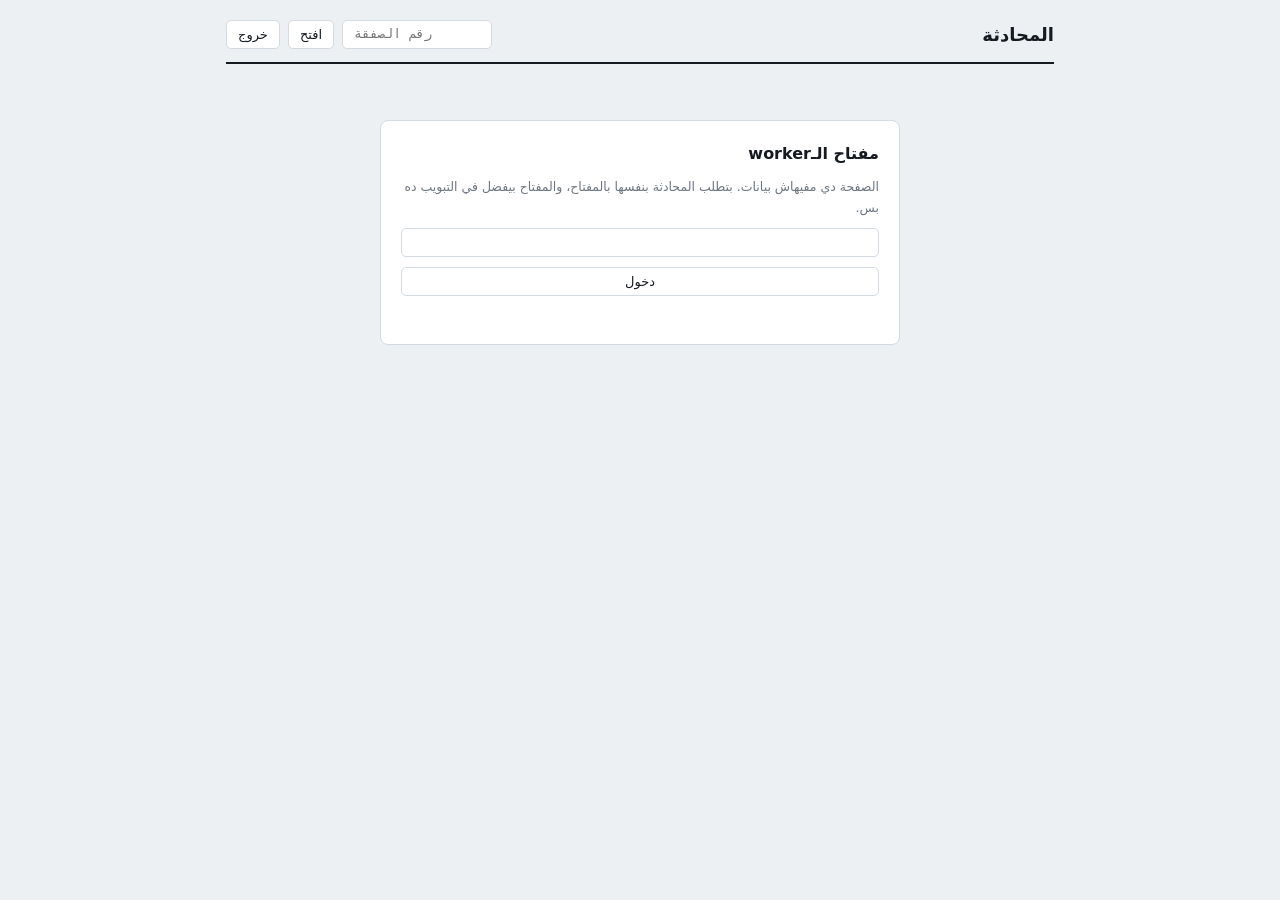
<file: services/worker/app/static/conversation.html>
<!doctype html>
<html lang="ar" dir="rtl">
<head>
<meta charset="utf-8">
<meta name="viewport" content="width=device-width, initial-scale=1">
<meta name="robots" content="noindex, nofollow">
<meta name="referrer" content="no-referrer">
<title>Customer 360 — المحادثة</title>
<style>
/* Same tokens as report.html, so the two pages read as one console. System
   fonts only: the worker serves this page and it makes no external request. */
:root{
  --bg:#EDF0F3; --panel:#FFFFFF; --panel-2:#F5F7F9;
  --ink:#141A20; --ink-2:#3F4954; --muted:#6B7681;
  --line:#D3DAE1; --line-soft:#E5EAEF;
  --accent:#175E7C; --accent-soft:#DCEAF1;
  --ok:#2A6B50; --ok-soft:#DBEBE2;
  --warn:#8A570A; --warn-soft:#F5EAD5;
  --bad:#9B342A; --bad-soft:#F6E1DE;
  --cust:#FFFFFF; --agent:#DCEAF1; --bot:#F5F7F9;
  --mono:ui-monospace,"Cascadia Mono","SF Mono",Consolas,"Courier New",monospace;
  --ui:"Segoe UI",system-ui,-apple-system,"Noto Sans Arabic","Helvetica Neue",sans-serif;
}
@media (prefers-color-scheme:dark){:root{
  --bg:#0F1317; --panel:#171D23; --panel-2:#1D242B;
  --ink:#E6EBF0; --ink-2:#B7C1CB; --muted:#84909C;
  --line:#2B343D; --line-soft:#222A32;
  --accent:#69AECC; --accent-soft:#17303C;
  --ok:#6DBC94; --ok-soft:#152C22;
  --warn:#D5A155; --warn-soft:#30260F;
  --bad:#DE887C; --bad-soft:#371F1C;
  --cust:#1D242B; --agent:#17303C; --bot:#171D23;
}}
*{box-sizing:border-box}
html,body{margin:0}
body{background:var(--bg);color:var(--ink);font-family:var(--ui);font-size:14px;line-height:1.65}
.wrap{max-width:860px;margin:0 auto;padding:20px 16px 64px;display:flex;flex-direction:column;gap:16px}
header{display:flex;flex-wrap:wrap;align-items:center;gap:10px;justify-content:space-between;
  padding-bottom:12px;border-bottom:2px solid var(--ink)}
header h1{font-size:18px;margin:0;font-weight:650}
.ctl{display:flex;gap:8px;align-items:center;flex-wrap:wrap}
button,input{font-family:inherit;font-size:13px;padding:6px 11px;border-radius:5px;
  border:1px solid var(--line);background:var(--panel);color:var(--ink)}
button{cursor:pointer;font-weight:500}
button:hover{border-color:var(--accent);color:var(--accent)}
button:focus-visible,input:focus-visible,a:focus-visible{outline:2px solid var(--accent);outline-offset:1px}
input.id{font-family:var(--mono);direction:ltr;width:150px}
input[type=password]{font-family:var(--mono);direction:ltr;min-width:220px}
#gate{background:var(--panel);border:1px solid var(--line);border-radius:8px;padding:20px;
  display:flex;flex-direction:column;gap:10px;max-width:520px;margin:40px auto}
#gate h2{margin:0;font-size:16px}
#gate p,.note{margin:0;color:var(--muted);font-size:12.5px}
.err{color:var(--bad);font-size:13px;min-height:18px}
.tabs{display:flex;gap:6px;flex-wrap:wrap}
.tabs button[aria-selected=true]{background:var(--accent-soft);color:var(--accent);border-color:var(--accent)}
.meta{font-family:var(--mono);font-size:11px;color:var(--muted);direction:ltr;text-align:right}
.thread{display:flex;flex-direction:column;gap:8px}
.msg{max-width:78%;border:1px solid var(--line);border-radius:10px;padding:8px 11px;
  display:flex;flex-direction:column;gap:6px;overflow-wrap:anywhere}
.msg.customer{align-self:flex-start;background:var(--cust)}
.msg.agent{align-self:flex-end;background:var(--agent);border-color:var(--accent-soft)}
.msg.bot,.msg.system,.msg.unknown{align-self:flex-end;background:var(--bot);color:var(--ink-2)}
.who{font-size:11px;color:var(--muted);display:flex;gap:8px;justify-content:space-between}
.who time{font-family:var(--mono);direction:ltr}
.text{white-space:pre-wrap}
.att img{max-width:100%;max-height:420px;border-radius:6px;display:block;background:var(--panel-2)}
.att audio,.att video{width:100%;max-width:420px;display:block}
.att video{max-height:420px}
.doc{display:inline-flex;gap:8px;align-items:center;padding:6px 10px;border:1px solid var(--line);
  border-radius:6px;background:var(--panel-2);color:var(--ink);text-decoration:none;font-size:13px}
.doc:hover{border-color:var(--accent);color:var(--accent)}
.missing{font-size:12px;padding:6px 9px;border-radius:6px;border:1px dashed var(--warn);
  color:var(--warn);background:var(--warn-soft)}
.missing.gone{border-color:var(--bad);color:var(--bad);background:var(--bad-soft)}
.empty{padding:16px;color:var(--muted);text-align:center}
[hidden]{display:none!important}
</style>
</head>
<body>
<div class="wrap">
  <header>
    <h1>المحادثة</h1>
    <div class="ctl">
      <input class="id" id="q" placeholder="رقم الصفقة" inputmode="numeric" aria-label="رقم الصفقة">
      <button id="go">افتح</button>
      <button id="logout" title="امسح المفتاح من الصفحة">خروج</button>
    </div>
  </header>

  <div id="gate" hidden>
    <h2>مفتاح الـworker</h2>
    <p>الصفحة دي مفيهاش بيانات. بتطلب المحادثة بنفسها بالمفتاح، والمفتاح بيفضل في التبويب ده بس.</p>
    <input type="password" id="key" autocomplete="off" aria-label="WORKER_API_KEY">
    <button id="save">دخول</button>
    <div class="err" id="gateErr"></div>
  </div>

  <div class="err" id="err"></div>
  <div id="out"></div>
</div>
<script>
"use strict";
const KEY_STORE = "c360_worker_key";
const $ = (id) => document.getElementById(id);
const esc = (s) => String(s ?? "").replace(/[&<>"']/g, (c) =>
  ({ "&": "&amp;", "<": "&lt;", ">": "&gt;", '"': "&quot;", "'": "&#39;" }[c]));
function apiKey() { try { return sessionStorage.getItem(KEY_STORE) || ""; } catch { return ""; } }
function setKey(v) { try { v ? sessionStorage.setItem(KEY_STORE, v) : sessionStorage.removeItem(KEY_STORE); } catch {} }

const ROLE = { customer: "العميل", agent: "الموظف", bot: "البوت", system: "النظام", unknown: "غير معروف" };
function when(iso) {
  if (!iso) return "";
  const d = new Date(iso);
  return d.toLocaleString("en-GB", { timeZone: "Asia/Riyadh", day: "2-digit", month: "2-digit",
    hour: "2-digit", minute: "2-digit" });
}
function size(n) { return n == null ? "" : n < 1048576 ? Math.round(n / 1024) + " KB" : (n / 1048576).toFixed(1) + " MB"; }

/* A file is rendered from the URL the worker signed for it. The URL is set as
   a DOM property, never spliced into HTML, and only http(s) is accepted. */
function safeUrl(u) { try { const x = new URL(u); return /^https?:$/.test(x.protocol) ? x.href : null; } catch { return null; } }

function attachment(m) {
  const box = document.createElement("div");
  box.className = "att";
  const url = m.access_url && safeUrl(m.access_url);
  if (!url) {
    const gone = m.status === "recovery_pending" || m.status === "purged" || m.status === "rejected";
    box.innerHTML = '<div class="missing' + (gone ? " gone" : "") + '">'
      + esc((m.name ? m.name + " — " : "") + "الملف مش متاح: " + (m.reason || m.status)) + "</div>";
    return box;
  }
  let el;
  if (m.kind === "image") {
    el = document.createElement("img"); el.loading = "lazy"; el.alt = m.name || "صورة"; el.src = url;
  } else if (m.kind === "audio") {
    el = document.createElement("audio"); el.controls = true; el.preload = "none"; el.src = url;
  } else if (m.kind === "video") {
    el = document.createElement("video"); el.controls = true; el.preload = "none"; el.src = url;
  } else {
    el = document.createElement("a"); el.className = "doc"; el.href = url;
    el.target = "_blank"; el.rel = "noopener noreferrer";
    el.textContent = "📄 " + (m.name || "ملف") + (m.bytes ? " · " + size(m.bytes) : "");
    /* A document is opened by a click that may come long after the page was
       loaded, so it always gets a fresh link first. */
    if (m.id) el.addEventListener("click", async (ev) => {
      ev.preventDefault();
      const fresh = await freshLink(m.id);
      if (fresh) window.open(fresh, "_blank", "noopener,noreferrer");
    });
  }
  /* Links live five minutes. An image scrolled to, or a voice note played,
     later than that fails to load: ask for a fresh link once and retry. */
  if (m.id && el.tagName !== "A") {
    el.addEventListener("error", async () => {
      if (el.dataset.renewed) return;
      el.dataset.renewed = "1";
      const fresh = await freshLink(m.id);
      if (fresh) { el.src = fresh; if (el.load && el.tagName !== "IMG") el.load(); }
    });
  }
  box.appendChild(el);
  return box;
}

async function freshLink(mediaId) {
  try {
    const res = await fetch("conversations/media/" + encodeURIComponent(mediaId) + "/link",
      { headers: { "X-API-Key": apiKey() }, cache: "no-store" });
    if (!res.ok) { $("err").textContent = "الملف مش متاح دلوقتي (" + res.status + ")"; return null; }
    return safeUrl((await res.json()).access_url);
  } catch (e) { $("err").textContent = e.message; return null; }
}

function renderThread(t) {
  const wrap = document.createElement("div");
  wrap.className = "thread";
  const meta = document.createElement("div");
  meta.className = "meta";
  meta.textContent = "conversation " + (t.conversation_id || "?") + " · " + t.messages.length
    + " msgs · feed guess " + t.feed_hint.value + " (unverified) · kept until " + when(t.retention_until);
  wrap.appendChild(meta);
  if (t.content_status !== "available") {
    wrap.insertAdjacentHTML("beforeend", '<div class="empty">نص المحادثة اتمسح بعد مدة الاحتفاظ.</div>');
    return wrap;
  }
  if (t.archive === "not_installed") {
    wrap.insertAdjacentHTML("beforeend",
      '<p class="note">أرشيف الملفات لسه مش شغال: الروابط العامة بتظهر زي ما هي، والباقي مش متاح.</p>');
  }
  for (const m of t.messages) {
    const b = document.createElement("div");
    b.className = "msg " + (ROLE[m.sender.role] ? m.sender.role : "unknown");
    b.innerHTML = '<div class="who"><span>' + esc(ROLE[m.sender.role] || m.sender.role)
      + "</span><time>" + esc(when(m.at)) + "</time></div>";
    if (m.text) {
      const p = document.createElement("div"); p.className = "text"; p.textContent = m.text; b.appendChild(p);
    }
    for (const a of m.media) b.appendChild(attachment(a));
    wrap.appendChild(b);
  }
  if (t.truncated) wrap.insertAdjacentHTML("beforeend", '<p class="note">المحادثة أطول من حد العرض.</p>');
  return wrap;
}

function render(data) {
  const out = $("out");
  out.innerHTML = "";
  const threads = data.threads || [];
  if (data.note && threads.length > 1) {
    out.insertAdjacentHTML("beforeend", '<p class="note">' + esc(
      "الصفقة دي ليها " + threads.length + " محادثات محفوظة. كل محادثة معروضة لوحدها؛ "
      + "الرسايل اللي وصلت مرتين لسه مش متجمعة.") + "</p>");
  }
  const tabs = document.createElement("div"); tabs.className = "tabs"; tabs.setAttribute("role", "tablist");
  const panes = threads.map(renderThread);
  threads.forEach((t, i) => {
    const btn = document.createElement("button");
    btn.setAttribute("role", "tab");
    btn.textContent = "محادثة " + (i + 1) + " · " + t.messages.length + " رسالة";
    btn.onclick = () => show(i);
    tabs.appendChild(btn);
  });
  function show(i) {
    panes.forEach((p, j) => { p.hidden = j !== i; tabs.children[j].setAttribute("aria-selected", j === i); });
  }
  if (threads.length > 1) out.appendChild(tabs);
  panes.forEach((p) => out.appendChild(p));
  if (panes.length) show(0); else out.innerHTML = '<div class="empty">مفيش رسايل.</div>';
}

async function load() {
  const q = $("q").value.trim();
  $("err").textContent = "";
  if (!q) return;
  if (!apiKey()) { $("gate").hidden = false; return; }
  const path = /^\d+$/.test(q) ? "conversations/by-deal/" + encodeURIComponent(q)
                               : "conversations/" + encodeURIComponent(q);
  try {
    const res = await fetch(path, { headers: { "X-API-Key": apiKey() }, cache: "no-store" });
    if (res.status === 401) { setKey(""); $("gate").hidden = false; throw new Error("المفتاح غلط"); }
    if (res.status === 404) throw new Error("مفيش محادثة محفوظة بالرقم ده");
    if (!res.ok) throw new Error("الـworker رجّع " + res.status + " — " + (await res.text()).slice(0, 200));
    render(await res.json());
    history.replaceState(null, "", "#" + encodeURIComponent(q));
  } catch (e) { $("err").textContent = e.message; }
}

$("go").onclick = load;
$("q").addEventListener("keydown", (e) => { if (e.key === "Enter") load(); });
$("save").onclick = () => {
  const v = $("key").value.trim();
  if (!v) { $("gateErr").textContent = "اكتب المفتاح"; return; }
  setKey(v); $("key").value = ""; $("gate").hidden = true; load();
};
$("logout").onclick = () => { setKey(""); $("out").innerHTML = ""; $("gate").hidden = false; };
/* The deal number may ride in the fragment (#12345). A fragment is never sent
   to the server, so it cannot leak into a log the way a query string would. */
if (location.hash.length > 1) $("q").value = decodeURIComponent(location.hash.slice(1));
if (!apiKey()) $("gate").hidden = false; else if ($("q").value) load();
</script>
</body>
</html>
</file>
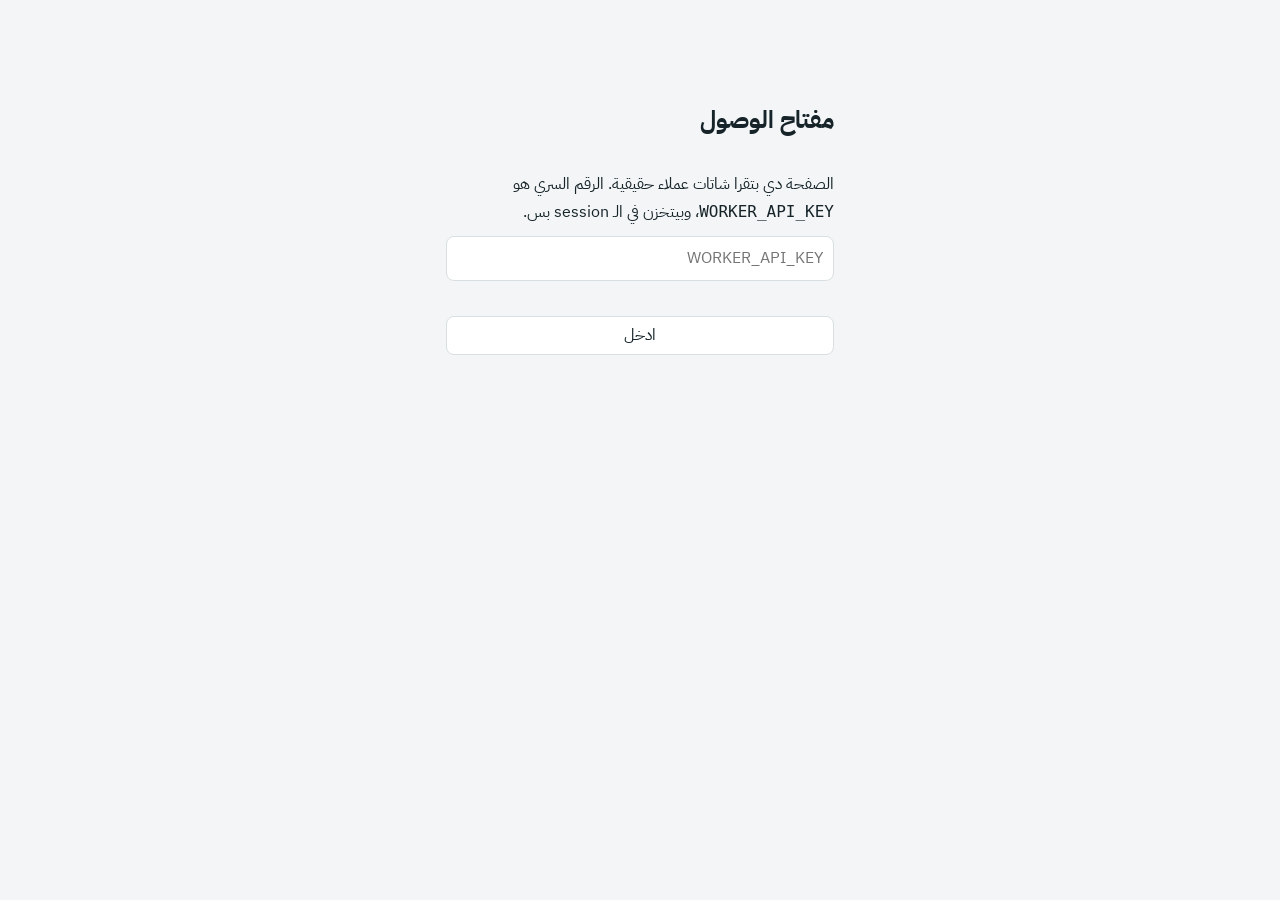
<file: services/worker/app/static/dashboard.html>
<!doctype html>
<html lang="ar" dir="rtl">
<head>
<meta charset="utf-8">
<meta name="viewport" content="width=device-width, initial-scale=1">
<meta name="robots" content="noindex, nofollow">
<title>داشبورد الجودة</title>
<link rel="preconnect" href="https://fonts.googleapis.com">
<link rel="preconnect" href="https://fonts.gstatic.com" crossorigin>
<link rel="stylesheet" href="https://fonts.googleapis.com/css2?family=IBM+Plex+Sans+Arabic:wght@400;500;600&family=Noto+Kufi+Arabic:wght@600;700&display=swap">
<style>
/* The approved QA page's look (artifact "تقييم جودة الموظفين"), with the team
   and customers screens of "ست شاشات TravelGate" added as tabs. Holds no data:
   everything is fetched with the key, live, on every load. */
:root {
  --bg: #f3f5f6; --surface: #ffffff; --ink: #16242a; --muted: #5b6b72; --line: #d9e0e3;
  --accent: #0e6a70; --accent-soft: #e1eff0;
  --good: #1d7a46; --good-soft: #e3f3e9; --bad: #b3261e; --bad-soft: #fbe7e5; --mid: #8a5a00; --mid-soft: #fbf1dc;
  --font-display: "Noto Kufi Arabic", "IBM Plex Sans Arabic", Tahoma, sans-serif;
  --font-body: "IBM Plex Sans Arabic", Tahoma, "Segoe UI", sans-serif;
}
@media (prefers-color-scheme: dark) {
  :root:not([data-theme="light"]) {
    --bg: #0f1719; --surface: #172226; --ink: #e4ecee; --muted: #9aabb1; --line: #2a3a40;
    --accent: #5cc1c7; --accent-soft: #173a3d; --good: #5fcf8c; --good-soft: #163424;
    --bad: #ff8a80; --bad-soft: #3d1c1a; --mid: #f0c060; --mid-soft: #3a2f14; color-scheme: dark;
  }
}
:root[data-theme="dark"] {
  --bg: #0f1719; --surface: #172226; --ink: #e4ecee; --muted: #9aabb1; --line: #2a3a40;
  --accent: #5cc1c7; --accent-soft: #173a3d; --good: #5fcf8c; --good-soft: #163424;
  --bad: #ff8a80; --bad-soft: #3d1c1a; --mid: #f0c060; --mid-soft: #3a2f14; color-scheme: dark;
}
* { box-sizing: border-box; }
html, body { margin: 0; }
body { background: var(--bg); color: var(--ink); font-family: var(--font-body); font-size: 16px; line-height: 1.7; }
.wrap { max-width: 1000px; margin: 0 auto; padding-inline: 16px; padding-block: 24px 64px; display: grid; gap: 16px; }
h1 { font-family: var(--font-display); margin: 0; line-height: 1.4; font-size: clamp(1.4rem, 4vw, 2rem); }
p { margin: 0; }
.top { display: flex; flex-wrap: wrap; justify-content: space-between; align-items: center; gap: 10px; }
.summary { font-size: 1.05rem; background: var(--accent-soft); border-radius: 10px; padding: 12px 16px; }
.summary b { color: var(--accent); }
.hint { color: var(--muted); font-size: .92rem; }
.tabs { display: flex; gap: 6px; flex-wrap: wrap; border-bottom: 1px solid var(--line); padding-bottom: 8px; }
.tab { font-weight: 600; border-radius: 999px; }
.tab[aria-selected="true"] { background: var(--accent); border-color: var(--accent); color: #fff; }
.bar { display: flex; flex-wrap: wrap; align-items: center; gap: 8px; font-size: .92rem; }
.bar input[type=date], .bar input[type=search] { font: inherit; padding: 4px 8px; border: 1px solid var(--line); border-radius: 8px; background: var(--surface); color: var(--ink); }
.page[hidden] { display: none; }

.sc, .is { font-family: var(--font-display); font-weight: 700; border-radius: 8px; padding: 0 10px; font-variant-numeric: tabular-nums; white-space: nowrap; }
.good { background: var(--good-soft); color: var(--good); }
.bad { background: var(--bad-soft); color: var(--bad); }
.mid { background: var(--mid-soft); color: var(--mid); }
.emp, .chatrow { background: var(--surface); border: 1px solid var(--line); border-radius: 12px; }
.emp > summary, .chatrow > summary { list-style: none; cursor: pointer; display: flex; align-items: center; gap: 12px; padding: 12px 16px; }
.emp > summary::-webkit-details-marker, .chatrow > summary::-webkit-details-marker { display: none; }
.emp > summary::after, .chatrow > summary::after { content: "▾"; color: var(--muted); }
.emp[open] > summary::after, .chatrow[open] > summary::after { content: "▴"; }
.chatrow { background: var(--bg); }
.chatrow > summary { padding: 8px 12px; }
.en { font-weight: 600; font-size: 1.05rem; margin-inline-end: auto; }
.ec { color: var(--muted); font-size: .9rem; }
.cb { background: var(--bad-soft); color: var(--bad); font-size: .8rem; font-weight: 600; border-radius: 999px; padding: 1px 10px; }
.emp-body { border-top: 1px solid var(--line); padding: 14px; display: grid; gap: 10px; }
.chat { border: 1px solid var(--line); border-radius: 10px; padding: 12px; display: grid; gap: 10px; background: var(--bg); }
.chat-head { display: flex; justify-content: space-between; align-items: center; gap: 10px; }
.label { font-weight: 600; font-size: 1.02rem; }
.item { background: var(--surface); border: 1px solid var(--line); border-radius: 8px; padding: 8px 12px; display: grid; gap: 6px; }
.ih { display: flex; justify-content: space-between; align-items: center; gap: 10px; font-weight: 600; }
.is { font-size: .85rem; }
.w { font-size: .75rem; font-weight: 600; color: var(--accent); background: var(--accent-soft); border-radius: 999px; padding: 0 7px; margin-inline-start: 6px; }
.w.big { font-size: .9rem; }
.qs { list-style: none; margin: 0; padding: 0; display: grid; gap: 6px; }
.qs li { display: grid; grid-template-columns: 1.4rem minmax(0, 1fr); gap: 6px; }
.mark { font-weight: 700; text-align: center; }
li.yes .mark { color: var(--good); }
li.no .mark { color: var(--bad); }
li.no > div > b { color: var(--bad); }
.imp { font-size: .72rem; font-weight: 600; padding: 0 7px; border-radius: 999px; margin-inline-start: 6px; background: var(--bad-soft); color: var(--bad); }
.proof { display: grid; gap: 3px; margin-top: 3px; }
.pl { font-size: .82rem; color: var(--muted); }
.ev { font-size: .85rem; border-radius: 8px; padding: 4px 10px; white-space: pre-wrap; overflow-wrap: anywhere; }
.ev .who, .msg .who { display: block; font-size: .72rem; color: var(--muted); }
.ev.customer { background: var(--bg); }
.ev.agent { background: var(--accent-soft); }
.ev.bot, .ev.system { background: var(--bg); color: var(--muted); }
li.yes .ev { opacity: .85; }
.re { display: block; font-size: .76rem; color: var(--muted); border-inline-start: 3px solid var(--line); padding-inline-start: 6px; margin-bottom: 2px; }
.crit-box { border-color: var(--bad); }
.crit-box .ih { color: var(--bad); }
.crit-box.ok { border-color: var(--line); }
.crit-box.ok .ih { color: var(--good); }
.na { font-size: .85rem; color: var(--muted); }
.convo > summary { cursor: pointer; color: var(--accent); font-size: .9rem; font-weight: 600; }
.msgs { display: grid; gap: 4px; max-height: 440px; overflow-y: auto; background: var(--surface); border-radius: 8px; padding: 10px; margin-top: 8px; }
.msg { font-size: .88rem; padding: 6px 10px; border-radius: 8px; max-width: 88%; white-space: pre-wrap; overflow-wrap: anywhere; }
.msg.customer { background: var(--bg); justify-self: start; }
.msg.agent { background: var(--accent-soft); justify-self: end; }
.msg.bot, .msg.system { background: var(--bg); color: var(--muted); justify-self: center; font-size: .8rem; }
.final { display: flex; justify-content: space-between; align-items: center; gap: 10px; border-radius: 10px; padding: 10px 14px; font-weight: 600; }
.final b { font-family: var(--font-display); font-size: 1.5rem; font-variant-numeric: tabular-nums; }
.ritem { background: var(--surface); border: 1px solid var(--line); border-radius: 10px; padding: 12px 14px; display: grid; gap: 4px; }
.rh { display: flex; justify-content: space-between; align-items: center; gap: 10px; font-weight: 700; font-family: var(--font-display); }
.en-name { font-size: .82rem; color: var(--muted); }
.ritem ul { margin: 4px 0 0; padding-inline-start: 18px; display: grid; gap: 4px; }
.rule { display: block; font-size: .88rem; color: var(--muted); }
.crit-r { border-color: var(--bad); }
.crit-r .rh { color: var(--bad); }
.out .rh { color: var(--muted); }

.tbl { overflow-x: auto; background: var(--surface); border: 1px solid var(--line); border-radius: 12px; }
table { border-collapse: collapse; width: 100%; font-size: .9rem; }
th { font-size: .78rem; color: var(--muted); font-weight: 600; text-align: start; padding: 8px 8px; border-bottom: 1px solid var(--line); white-space: nowrap; position: sticky; top: 0; background: var(--surface); }
td { padding: 7px 8px; border-bottom: 1px solid var(--line); white-space: nowrap; font-variant-numeric: tabular-nums; }
tr:last-child td { border-bottom: 0; }
td.c5 { text-align: center; font-weight: 600; border-radius: 6px; }
.na-cell { color: var(--muted); }
.legend { display: flex; gap: 12px; flex-wrap: wrap; font-size: .82rem; color: var(--muted); }
.legend span { border-radius: 6px; padding: 0 8px; }

button { font: inherit; color: var(--ink); background: var(--surface); border: 1px solid var(--line); border-radius: 8px; padding: 5px 14px; cursor: pointer; }
button:hover { border-color: var(--accent); }
:focus-visible { outline: 2px solid var(--accent); outline-offset: 2px; }
#gate { max-width: 420px; margin: 80px auto; padding: 0 16px; display: grid; gap: 10px; }
#gate input { font: inherit; padding: 8px 10px; border: 1px solid var(--line); border-radius: 8px; background: var(--surface); color: var(--ink); }
.err { color: var(--bad); font-size: .9rem; min-height: 1em; }
.loading { color: var(--muted); font-size: .9rem; }
[hidden] { display: none !important; }
@media (max-width: 560px) { .emp > summary { flex-wrap: wrap; } .en { flex-basis: 100%; } }
</style>
</head>
<body>

<div id="gate">
  <h2>مفتاح الوصول</h2>
  <p>الصفحة دي بتقرا شاتات عملاء حقيقية. الرقم السري هو <code>WORKER_API_KEY</code>، وبيتخزن في الـ session بس.</p>
  <input type="password" id="key" placeholder="WORKER_API_KEY" autocomplete="off" spellcheck="false">
  <div class="err" id="gateErr"></div>
  <button id="enter">ادخل</button>
</div>

<div class="wrap" id="app" hidden>
  <div class="top"><h1>داشبورد الجودة</h1><span class="hint" id="stamp"></span></div>
  <div class="bar">
    <span>من</span><input type="date" id="from">
    <span>لـ</span><input type="date" id="to">
    <button id="apply">اعرض</button>
    <button id="lastWeek">آخر أسبوع</button>
    <button id="all">كل الفترة</button>
  </div>
  <p class="summary" id="summary"></p>
  <div class="tabs" role="tablist">
    <button class="tab" role="tab" data-p="emp" aria-selected="true">الموظفين</button>
    <button class="tab" role="tab" data-p="team" aria-selected="false">الفريق</button>
    <button class="tab" role="tab" data-p="cust" aria-selected="false">العملاء</button>
    <button class="tab" role="tab" data-p="rules" aria-selected="false">قواعد التقييم</button>
  </div>
  <div class="err" id="loadErr"></div>

  <section class="page" id="p-emp">
    <p class="hint">اضغط على اسم الموظف تشوف شاتاته، واضغط على الشات تشوف البنود والأسئلة والدليل من الشات.</p>
    <div id="emps" style="display:grid;gap:12px"></div>
  </section>

  <section class="page" id="p-team" hidden>
    <p class="hint">كل بند من بنود شيت الجودة من 5، متوسط على الشاتات اللي البند اتطبّق فيها. "—" يعني البند ما اتطبّقش في ولا شات.</p>
    <div class="legend"><span class="good">4 لـ 5</span><span class="mid">2.5 لـ 4</span><span class="bad">أقل من 2.5</span></div>
    <div class="tbl"><table id="teamTbl"></table></div>
    <p class="hint">"اتعامل" = كل شاتاته في الفترة. "اتقيّم" = اللي عدّت الفلتر (الطرفين كتبوا مرتين على الأقل، 4 لـ 60 رسالة، وعدّى عليها 3 أيام). الـ deals عن كل الفترة، مش الفترة المختارة بس.</p>
  </section>

  <section class="page" id="p-cust" hidden>
    <div class="bar"><input type="search" id="custQ" placeholder="ابحث بالاسم أو آخر 4 أرقام" style="min-width:240px"><span class="hint" id="custCount"></span></div>
    <div class="tbl"><table id="custTbl"></table></div>
    <p class="hint">آخر درجة = درجة آخر شات اتقيّم للعميل ده، مش متوسط. العميل غالباً عنده شات أو اتنين، والمتوسط على رقم واحد مالوش معنى.</p>
  </section>

  <section class="page" id="p-rules" hidden><div id="rules" style="display:grid;gap:12px"></div></section>
</div>

<script>
"use strict";
const KEY_STORE = "c360_worker_key";
const ITEMS = {1:"التحية والتخصيص واسم العميل",2:"سرعة الرد",3:"فهم الطلب وقراءة المحادثة كلها",4:"أسئلة لفهم الطلب",5:"كتابة واضحة ومهنية",6:"التعاطف والأسلوب الإيجابي",7:"المعلومة الصح والكاملة",8:"الإجراءات والمستندات والتحويل",9:"الحل المناسب والبدائل",10:"التعامل مع الاعتراض",11:"توضيح الخطوة الجاية والمواعيد",12:"فرصة البيع",13:"القفل وطلب الخطوة الجاية",14:"التأكد إن العميل فهم",15:"الإملاء والتنسيق"};
const $ = (id) => document.getElementById(id);
const esc = (s) => String(s ?? "").replace(/[&<>"]/g, (c) => ({"&":"&amp;","<":"&lt;",">":"&gt;",'"':"&quot;"}[c]));
const band = (s) => s >= 70 ? "good" : s < 50 ? "bad" : "mid";
const band5 = (v) => v >= 4 ? "good" : v < 2.5 ? "bad" : "mid";
const day = (iso) => new Date(iso).toLocaleDateString("en-CA", {timeZone: "Asia/Riyadh"});
const count = (n) => n === 1 ? "شات واحد" : n === 2 ? "شاتين" : n + " شاتات";
let range = {start: null, end: null};

function apiKey() { try { return sessionStorage.getItem(KEY_STORE) || ""; } catch { return ""; } }
function setKey(v) { try { v ? sessionStorage.setItem(KEY_STORE, v) : sessionStorage.removeItem(KEY_STORE); } catch {} }
function qs() {
  const p = new URLSearchParams();
  if (range.start) p.set("start", range.start);
  if (range.end) p.set("end", range.end);
  return p.toString() ? "?" + p : "";
}
async function get(path, asText) {
  const res = await fetch(path, {headers: {"X-API-Key": apiKey()}, cache: "no-store"});
  if (res.status === 401) throw Object.assign(new Error("المفتاح غلط"), {auth: true});
  if (!res.ok) throw new Error("الـ worker رجّع " + res.status + " — " + (await res.text()).slice(0, 200));
  return asText ? res.text() : res.json();
}

function renderEmployees(agents) {
  $("emps").innerHTML = agents.length ? agents.map((a) => {
    const crit = a.critical ? '<span class="cb">⚠ ' + a.critical + " غلطة خطيرة</span>" : "";
    return '<details class="emp" data-agent="' + esc(a.agent_id) + '" data-name="' + esc(a.full_name) +
      '"><summary><span class="en">' + esc(a.full_name) + '</span><span class="ec">' + count(a.chats) +
      "</span>" + crit + '<span class="sc ' + band(a.score) + '">' + Math.round(a.score) +
      '%</span></summary><div class="emp-body"><span class="loading">بيحمّل…</span></div></details>';
  }).join("") : '<p class="hint">مفيش شاتات اتقيّمت في الفترة دي.</p>';
  document.querySelectorAll(".emp").forEach((el) => el.addEventListener("toggle", () => openAgent(el), {once: true}));
}

async function openAgent(el) {
  const body = el.querySelector(".emp-body");
  try {
    const chats = await get("dashboard/agent/" + el.dataset.agent + "/chats" + qs());
    const avg = Math.round(chats.reduce((s, c) => s + c.score, 0) / (chats.length || 1));
    body.innerHTML = chats.map((c, i) =>
      '<details class="chatrow" data-id="' + esc(c.interaction_id) + '" data-k="' + (i + 1) + '"><summary>' +
      '<span class="en">شات ' + (i + 1) + " · " + day(c.started_at) + "</span>" +
      (c.critical.length ? '<span class="cb">⚠ ' + c.critical.length + "</span>" : "") +
      '<span class="sc ' + band(c.score) + '">' + Math.round(c.score) + '%</span></summary>' +
      '<div class="frag"><span class="loading">بيحمّل…</span></div></details>').join("") +
      '<div class="final ' + band(avg) + '"><span>التقييم النهائي لـ ' + esc(el.dataset.name) +
      " (متوسط " + count(chats.length) + ")</span><b>" + avg + "%</b></div>";
    body.querySelectorAll(".chatrow").forEach((row) => row.addEventListener("toggle", () => openChat(row), {once: true}));
  } catch (e) { body.innerHTML = '<span class="err">' + esc(e.message) + "</span>"; }
}

async function openChat(row) {
  const frag = row.querySelector(".frag");
  try { frag.innerHTML = await get("dashboard/chat/" + row.dataset.id + "?k=" + row.dataset.k, true); }
  catch (e) { frag.innerHTML = '<span class="err">' + esc(e.message) + "</span>"; }
}

function renderTeam(agents) {
  const head = "<tr><th>الموظف</th><th>اتعامل</th><th>اتقيّم</th><th>الدرجة</th>" +
    Object.keys(ITEMS).map((n) => '<th title="' + esc(ITEMS[n]) + '">' + n + "</th>").join("") +
    "<th>غلطات خطيرة</th><th>deals</th><th>اتقفلت بيع</th></tr>";
  const rows = agents.map((a) => "<tr><td>" + esc(a.full_name) + "</td><td>" + a.handled + "</td><td>" + a.chats +
    '</td><td><span class="sc ' + band(a.score) + '">' + Math.round(a.score) + "%</span></td>" +
    Object.keys(ITEMS).map((n) => {
      const v = a.items[n];
      return v == null ? '<td class="c5 na-cell">—</td>'
        : '<td class="c5 ' + band5(v) + '" title="' + esc(ITEMS[n]) + '">' + v.toFixed(1) + "</td>";
    }).join("") + "<td>" + (a.critical || "") + "</td><td>" + a.deals + "</td><td>" + a.won + "</td></tr>").join("");
  $("teamTbl").innerHTML = "<thead>" + head + "</thead><tbody>" + rows + "</tbody>";
}

let customers = [];
function renderCustomers() {
  const q = $("custQ").value.trim().toLowerCase();
  const list = customers.filter((c) => !q || (c.display_name || "").toLowerCase().includes(q) || (c.phone_tail || "").includes(q));
  $("custCount").textContent = list.length + " عميل";
  $("custTbl").innerHTML = "<thead><tr><th>العميل</th><th>الموبايل</th><th>شاتات</th><th>آخر تواصل</th><th>آخر موظف</th><th>آخر درجة</th><th>deals</th><th>اتقفلت بيع</th></tr></thead><tbody>" +
    list.slice(0, 500).map((c) => "<tr><td>" + (c.display_name ? esc(c.display_name) : '<span class="na-cell">من غير اسم</span>') +
      "</td><td>" + (c.phone_tail ? "•••" + esc(c.phone_tail) : "—") + "</td><td>" + c.chats + "</td><td>" + day(c.last_at) +
      "</td><td>" + esc(c.last_agent || "—") + "</td><td>" +
      (c.last_score == null ? '<span class="na-cell">ما اتقيّمش</span>' : '<span class="sc ' + band(c.last_score) + '">' + Math.round(c.last_score) + "%</span>") +
      "</td><td>" + c.deals + "</td><td>" + c.won + "</td></tr>").join("") + "</tbody>";
}

async function load() {
  try {
    const d = await get("dashboard/data" + qs());
    $("gate").hidden = true; $("app").hidden = false; $("loadErr").textContent = "";
    $("from").value = d.from;
    const to = new Date(d.to + "T00:00:00"); to.setDate(to.getDate() - 1);
    $("to").value = to.toISOString().slice(0, 10);
    const t = d.totals;
    $("summary").innerHTML = "اتقيّم <b>" + t.graded + " شات</b> لـ <b>" + t.agents + " موظف</b>. متوسط الدرجة <b>" +
      (t.avg_score == null ? "—" : Math.round(t.avg_score) + "%") + "</b>." +
      (t.critical ? " <b>" + t.critical + "</b> غلطة خطيرة محتاجة مراجعة." : "") +
      (t.waiting ? " مستني تقييم: <b>" + t.waiting + "</b> شات." : "");
    $("stamp").textContent = t.last_graded ? "آخر تقييم اتعمل: " + new Date(t.last_graded).toLocaleString("ar-EG", {timeZone: "Asia/Riyadh"}) : "";
    renderEmployees(d.agents); renderTeam(d.agents);
    customers = d.customers; renderCustomers();
  } catch (e) {
    if (e.auth) { setKey(""); $("app").hidden = true; $("gate").hidden = false; $("gateErr").textContent = e.message; }
    else { $("loadErr").textContent = e.message; }
  }
}

let rulesLoaded = false;
document.querySelectorAll(".tab").forEach((b) => b.addEventListener("click", async () => {
  document.querySelectorAll(".tab").forEach((x) => x.setAttribute("aria-selected", x === b));
  document.querySelectorAll(".page").forEach((p) => { p.hidden = p.id !== "p-" + b.dataset.p; });
  if (b.dataset.p === "rules" && !rulesLoaded) {
    try { $("rules").innerHTML = await get("dashboard/rules", true); rulesLoaded = true; }
    catch (e) { $("rules").innerHTML = '<span class="err">' + esc(e.message) + "</span>"; }
  }
}));
$("apply").addEventListener("click", () => {
  const to = $("to").value ? new Date($("to").value + "T00:00:00") : null;
  if (to) to.setDate(to.getDate() + 1);
  range = {start: $("from").value || null, end: to ? to.toISOString().slice(0, 10) : null};
  load();
});
$("lastWeek").addEventListener("click", () => {
  const today = new Date(new Date().toLocaleDateString("en-CA", {timeZone: "Asia/Riyadh"}) + "T00:00:00");
  const s = new Date(today); s.setDate(s.getDate() - 7);
  range = {start: s.toISOString().slice(0, 10), end: null}; load();
});
$("all").addEventListener("click", () => { range = {start: null, end: null}; load(); });
$("custQ").addEventListener("input", renderCustomers);
$("enter").addEventListener("click", () => { setKey($("key").value.trim()); load(); });
$("key").addEventListener("keydown", (e) => { if (e.key === "Enter") $("enter").click(); });
if (apiKey()) load();
</script>
</body>
</html>
</file>
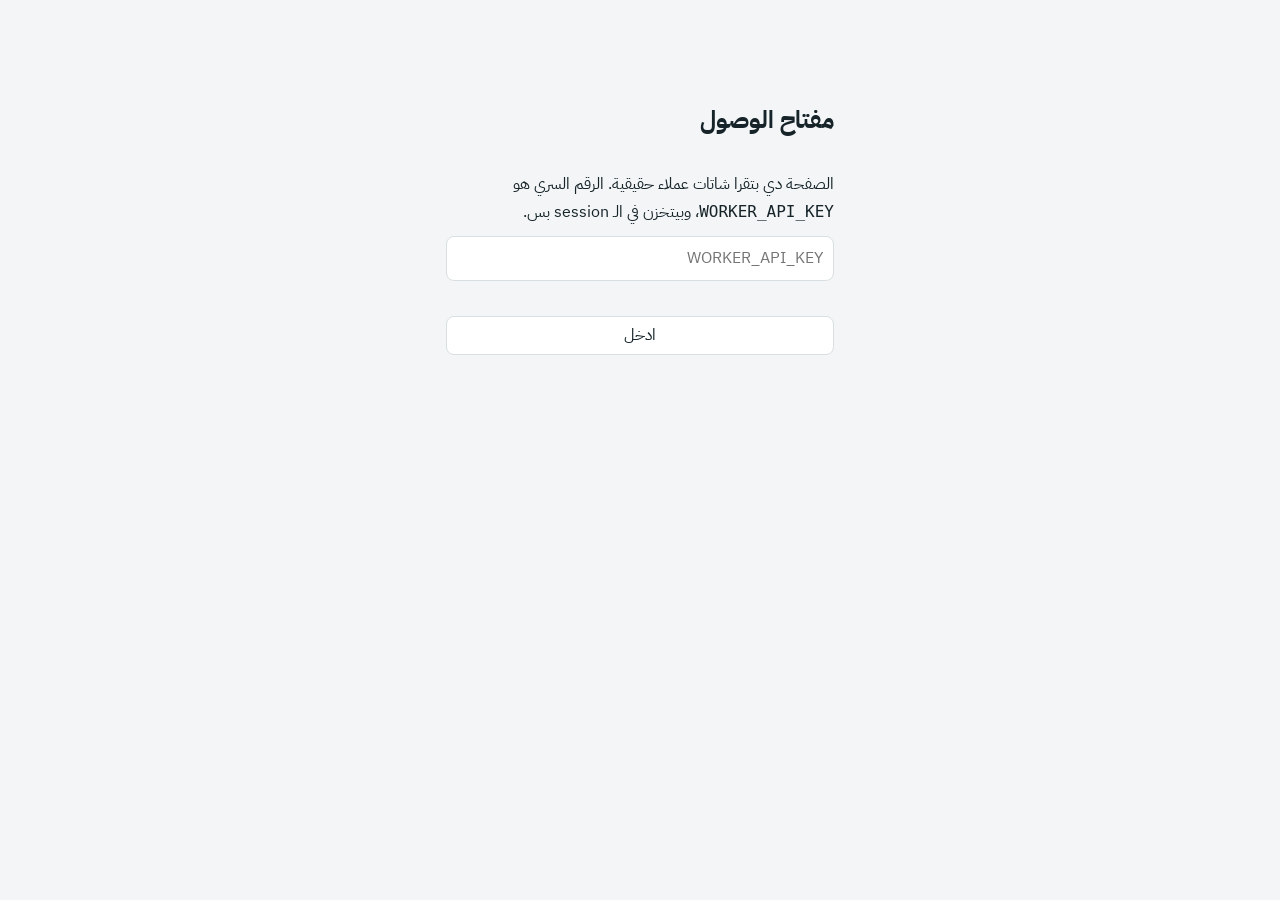
<file: services/worker/app/static/dashboard_v05.html>
<!doctype html>
<html lang="ar" dir="rtl">
<head>
<meta charset="utf-8">
<meta name="viewport" content="width=device-width, initial-scale=1">
<meta name="robots" content="noindex, nofollow">
<title>داشبورد الجودة</title>
<link rel="preconnect" href="https://fonts.googleapis.com">
<link rel="preconnect" href="https://fonts.gstatic.com" crossorigin>
<link rel="stylesheet" href="https://fonts.googleapis.com/css2?family=IBM+Plex+Sans+Arabic:wght@400;500;600&family=Noto+Kufi+Arabic:wght@600;700&display=swap">
<style>
/* The approved QA page's look (artifact "تقييم جودة الموظفين"), with the team
   and customers screens of "ست شاشات TravelGate" added as tabs. Holds no data:
   everything is fetched with the key, live, on every load. */
:root {
  --bg: #f3f5f6; --surface: #ffffff; --ink: #16242a; --muted: #5b6b72; --line: #d9e0e3;
  --accent: #0e6a70; --accent-soft: #e1eff0;
  --good: #1d7a46; --good-soft: #e3f3e9; --bad: #b3261e; --bad-soft: #fbe7e5; --mid: #8a5a00; --mid-soft: #fbf1dc;
  --font-display: "Noto Kufi Arabic", "IBM Plex Sans Arabic", Tahoma, sans-serif;
  --font-body: "IBM Plex Sans Arabic", Tahoma, "Segoe UI", sans-serif;
}
@media (prefers-color-scheme: dark) {
  :root:not([data-theme="light"]) {
    --bg: #0f1719; --surface: #172226; --ink: #e4ecee; --muted: #9aabb1; --line: #2a3a40;
    --accent: #5cc1c7; --accent-soft: #173a3d; --good: #5fcf8c; --good-soft: #163424;
    --bad: #ff8a80; --bad-soft: #3d1c1a; --mid: #f0c060; --mid-soft: #3a2f14; color-scheme: dark;
  }
}
:root[data-theme="dark"] {
  --bg: #0f1719; --surface: #172226; --ink: #e4ecee; --muted: #9aabb1; --line: #2a3a40;
  --accent: #5cc1c7; --accent-soft: #173a3d; --good: #5fcf8c; --good-soft: #163424;
  --bad: #ff8a80; --bad-soft: #3d1c1a; --mid: #f0c060; --mid-soft: #3a2f14; color-scheme: dark;
}
* { box-sizing: border-box; }
html, body { margin: 0; }
body { background: var(--bg); color: var(--ink); font-family: var(--font-body); font-size: 16px; line-height: 1.7; }
.wrap { max-width: 1000px; margin: 0 auto; padding-inline: 16px; padding-block: 24px 64px; display: grid; gap: 16px; }
h1 { font-family: var(--font-display); margin: 0; line-height: 1.4; font-size: clamp(1.4rem, 4vw, 2rem); }
p { margin: 0; }
.top { display: flex; flex-wrap: wrap; justify-content: space-between; align-items: center; gap: 10px; }
.summary { font-size: 1.05rem; background: var(--accent-soft); border-radius: 10px; padding: 12px 16px; }
.summary b { color: var(--accent); }
.hint { color: var(--muted); font-size: .92rem; }
.tabs { display: flex; gap: 6px; flex-wrap: wrap; border-bottom: 1px solid var(--line); padding-bottom: 8px; }
.tab { font-weight: 600; border-radius: 999px; }
.tab[aria-selected="true"] { background: var(--accent); border-color: var(--accent); color: #fff; }
.bar { display: flex; flex-wrap: wrap; align-items: center; gap: 8px; font-size: .92rem; }
.bar input[type=date], .bar input[type=search] { font: inherit; padding: 4px 8px; border: 1px solid var(--line); border-radius: 8px; background: var(--surface); color: var(--ink); }
.page[hidden] { display: none; }

.sc, .is { font-family: var(--font-display); font-weight: 700; border-radius: 8px; padding: 0 10px; font-variant-numeric: tabular-nums; white-space: nowrap; }
.good { background: var(--good-soft); color: var(--good); }
.bad { background: var(--bad-soft); color: var(--bad); }
.mid { background: var(--mid-soft); color: var(--mid); }
.emp, .chatrow { background: var(--surface); border: 1px solid var(--line); border-radius: 12px; }
.emp > summary, .chatrow > summary { list-style: none; cursor: pointer; display: flex; align-items: center; gap: 12px; padding: 12px 16px; }
.emp > summary::-webkit-details-marker, .chatrow > summary::-webkit-details-marker { display: none; }
.emp > summary::after, .chatrow > summary::after { content: "▾"; color: var(--muted); }
.emp[open] > summary::after, .chatrow[open] > summary::after { content: "▴"; }
.chatrow { background: var(--bg); }
.chatrow > summary { padding: 8px 12px; }
.en { font-weight: 600; font-size: 1.05rem; margin-inline-end: auto; }
.ec { color: var(--muted); font-size: .9rem; }
.cb { background: var(--bad-soft); color: var(--bad); font-size: .8rem; font-weight: 600; border-radius: 999px; padding: 1px 10px; }
.emp-body { border-top: 1px solid var(--line); padding: 14px; display: grid; gap: 10px; }
.chat { border: 1px solid var(--line); border-radius: 10px; padding: 12px; display: grid; gap: 10px; background: var(--bg); }
.chat-head { display: flex; justify-content: space-between; align-items: center; gap: 10px; }
.label { font-weight: 600; font-size: 1.02rem; }
.item { background: var(--surface); border: 1px solid var(--line); border-radius: 8px; padding: 8px 12px; display: grid; gap: 6px; }
.ih { display: flex; justify-content: space-between; align-items: center; gap: 10px; font-weight: 600; }
.is { font-size: .85rem; }
.w { font-size: .75rem; font-weight: 600; color: var(--accent); background: var(--accent-soft); border-radius: 999px; padding: 0 7px; margin-inline-start: 6px; }
.w.big { font-size: .9rem; }
.qs { list-style: none; margin: 0; padding: 0; display: grid; gap: 6px; }
.qs li { display: grid; grid-template-columns: 1.4rem minmax(0, 1fr); gap: 6px; }
.mark { font-weight: 700; text-align: center; }
li.yes .mark { color: var(--good); }
li.no .mark { color: var(--bad); }
li.no > div > b { color: var(--bad); }
.imp { font-size: .72rem; font-weight: 600; padding: 0 7px; border-radius: 999px; margin-inline-start: 6px; background: var(--bad-soft); color: var(--bad); }
.proof { display: grid; gap: 3px; margin-top: 3px; }
.pl { font-size: .82rem; color: var(--muted); }
.ev { font-size: .85rem; border-radius: 8px; padding: 4px 10px; white-space: pre-wrap; overflow-wrap: anywhere; }
.ev .who, .msg .who { display: block; font-size: .72rem; color: var(--muted); }
.ev.customer { background: var(--bg); }
.ev.agent { background: var(--accent-soft); }
.ev.bot, .ev.system { background: var(--bg); color: var(--muted); }
li.yes .ev { opacity: .85; }
.re { display: block; font-size: .76rem; color: var(--muted); border-inline-start: 3px solid var(--line); padding-inline-start: 6px; margin-bottom: 2px; }
.crit-box { border-color: var(--bad); }
.crit-box .ih { color: var(--bad); }
.crit-box.ok { border-color: var(--line); }
.crit-box.ok .ih { color: var(--good); }
.na { font-size: .85rem; color: var(--muted); }
.convo > summary { cursor: pointer; color: var(--accent); font-size: .9rem; font-weight: 600; }
.msgs { display: grid; gap: 4px; max-height: 440px; overflow-y: auto; background: var(--surface); border-radius: 8px; padding: 10px; margin-top: 8px; }
.msg { font-size: .88rem; padding: 6px 10px; border-radius: 8px; max-width: 88%; white-space: pre-wrap; overflow-wrap: anywhere; }
.msg.customer { background: var(--bg); justify-self: start; }
.msg.agent { background: var(--accent-soft); justify-self: end; }
.msg.bot, .msg.system { background: var(--bg); color: var(--muted); justify-self: center; font-size: .8rem; }
.final { display: flex; justify-content: space-between; align-items: center; gap: 10px; border-radius: 10px; padding: 10px 14px; font-weight: 600; }
.final b { font-family: var(--font-display); font-size: 1.5rem; font-variant-numeric: tabular-nums; }
.ritem { background: var(--surface); border: 1px solid var(--line); border-radius: 10px; padding: 12px 14px; display: grid; gap: 4px; }
.rh { display: flex; justify-content: space-between; align-items: center; gap: 10px; font-weight: 700; font-family: var(--font-display); }
.en-name { font-size: .82rem; color: var(--muted); }
.ritem ul { margin: 4px 0 0; padding-inline-start: 18px; display: grid; gap: 4px; }
.rule { display: block; font-size: .88rem; color: var(--muted); }
.crit-r { border-color: var(--bad); }
.crit-r .rh { color: var(--bad); }
.out .rh { color: var(--muted); }

.tbl { overflow-x: auto; background: var(--surface); border: 1px solid var(--line); border-radius: 12px; }
table { border-collapse: collapse; width: 100%; font-size: .9rem; }
th { font-size: .78rem; color: var(--muted); font-weight: 600; text-align: start; padding: 8px 8px; border-bottom: 1px solid var(--line); white-space: nowrap; position: sticky; top: 0; background: var(--surface); }
td { padding: 7px 8px; border-bottom: 1px solid var(--line); white-space: nowrap; font-variant-numeric: tabular-nums; }
tr:last-child td { border-bottom: 0; }
td.c5 { text-align: center; font-weight: 600; border-radius: 6px; }
.na-cell { color: var(--muted); }
.legend { display: flex; gap: 12px; flex-wrap: wrap; font-size: .82rem; color: var(--muted); }
.legend span { border-radius: 6px; padding: 0 8px; }

button { font: inherit; color: var(--ink); background: var(--surface); border: 1px solid var(--line); border-radius: 8px; padding: 5px 14px; cursor: pointer; }
button:hover { border-color: var(--accent); }
:focus-visible { outline: 2px solid var(--accent); outline-offset: 2px; }
#gate { max-width: 420px; margin: 80px auto; padding: 0 16px; display: grid; gap: 10px; }
#gate input { font: inherit; padding: 8px 10px; border: 1px solid var(--line); border-radius: 8px; background: var(--surface); color: var(--ink); }
.err { color: var(--bad); font-size: .9rem; min-height: 1em; }
.loading { color: var(--muted); font-size: .9rem; }
[hidden] { display: none !important; }
@media (max-width: 560px) { .emp > summary { flex-wrap: wrap; } .en { flex-basis: 100%; } }
</style>
</head>
<body>

<div id="gate">
  <h2>مفتاح الوصول</h2>
  <p>الصفحة دي بتقرا شاتات عملاء حقيقية. الرقم السري هو <code>WORKER_API_KEY</code>، وبيتخزن في الـ session بس.</p>
  <input type="password" id="key" placeholder="WORKER_API_KEY" autocomplete="off" spellcheck="false">
  <div class="err" id="gateErr"></div>
  <button id="enter">ادخل</button>
</div>

<div class="wrap" id="app" hidden>
  <div class="top"><h1>داشبورد الجودة</h1><span class="hint" id="stamp"></span></div>
  <div class="bar">
    <span>من</span><input type="date" id="from">
    <span>لـ</span><input type="date" id="to">
    <button id="apply">اعرض</button>
    <button id="lastWeek">آخر أسبوع</button>
    <button id="all">كل الفترة</button>
  </div>
  <p class="summary" id="summary"></p>
  <div class="tabs" role="tablist">
    <button class="tab" role="tab" data-p="emp" aria-selected="true">الموظفين</button>
    <button class="tab" role="tab" data-p="team" aria-selected="false">الفريق</button>
    <button class="tab" role="tab" data-p="cust" aria-selected="false">العملاء</button>
    <button class="tab" role="tab" data-p="rules" aria-selected="false">قواعد التقييم</button>
  </div>
  <div class="err" id="loadErr"></div>

  <section class="page" id="p-emp">
    <p class="hint">اضغط على اسم الموظف تشوف شاتاته، واضغط على الشات تشوف البنود والأسئلة والدليل من الشات.</p>
    <div id="emps" style="display:grid;gap:12px"></div>
  </section>

  <section class="page" id="p-team" hidden>
    <p class="hint">كل بند من بنود شيت الجودة من 5، متوسط على الشاتات اللي البند اتطبّق فيها. "—" يعني البند ما اتطبّقش في ولا شات.</p>
    <div class="legend"><span class="good">4 لـ 5</span><span class="mid">2.5 لـ 4</span><span class="bad">أقل من 2.5</span></div>
    <div class="tbl"><table id="teamTbl"></table></div>
    <p class="hint">"اتعامل" = كل شاتاته في الفترة. "اتقيّم" = اللي عدّت الفلتر (الطرفين كتبوا مرتين على الأقل، 4 لـ 60 رسالة، وعدّى عليها 3 أيام). الـ deals عن كل الفترة، مش الفترة المختارة بس.</p>
  </section>

  <section class="page" id="p-cust" hidden>
    <div class="bar"><input type="search" id="custQ" placeholder="ابحث بالاسم أو آخر 4 أرقام" style="min-width:240px"><span class="hint" id="custCount"></span></div>
    <div class="tbl"><table id="custTbl"></table></div>
    <p class="hint">آخر درجة = درجة آخر شات اتقيّم للعميل ده، مش متوسط. العميل غالباً عنده شات أو اتنين، والمتوسط على رقم واحد مالوش معنى.</p>
  </section>

  <section class="page" id="p-rules" hidden><div id="rules" style="display:grid;gap:12px"></div></section>
</div>

<script>
"use strict";
const KEY_STORE = "c360_worker_key";
const ITEMS = {1:"التحية والتخصيص واسم العميل",2:"سرعة الرد",3:"فهم الطلب وقراءة المحادثة كلها",4:"أسئلة لفهم الطلب",5:"كتابة واضحة ومهنية",6:"التعاطف والأسلوب الإيجابي",7:"المعلومة الصح والكاملة",8:"الإجراءات والمستندات والتحويل",9:"الحل المناسب والبدائل",10:"التعامل مع الاعتراض",11:"توضيح الخطوة الجاية والمواعيد",12:"فرصة البيع",13:"القفل وطلب الخطوة الجاية",14:"التأكد إن العميل فهم",15:"الإملاء والتنسيق"};
const $ = (id) => document.getElementById(id);
const esc = (s) => String(s ?? "").replace(/[&<>"]/g, (c) => ({"&":"&amp;","<":"&lt;",">":"&gt;",'"':"&quot;"}[c]));
const band = (s) => s >= 70 ? "good" : s < 50 ? "bad" : "mid";
const band5 = (v) => v >= 4 ? "good" : v < 2.5 ? "bad" : "mid";
const day = (iso) => new Date(iso).toLocaleDateString("en-CA", {timeZone: "Asia/Riyadh"});
const count = (n) => n === 1 ? "شات واحد" : n === 2 ? "شاتين" : n + " شاتات";
let range = {start: null, end: null};

function apiKey() { try { return sessionStorage.getItem(KEY_STORE) || ""; } catch { return ""; } }
function setKey(v) { try { v ? sessionStorage.setItem(KEY_STORE, v) : sessionStorage.removeItem(KEY_STORE); } catch {} }
function qs() {
  const p = new URLSearchParams();
  if (range.start) p.set("start", range.start);
  if (range.end) p.set("end", range.end);
  return p.toString() ? "?" + p : "";
}
async function get(path, asText) {
  const res = await fetch(path, {headers: {"X-API-Key": apiKey()}, cache: "no-store"});
  if (res.status === 401) throw Object.assign(new Error("المفتاح غلط"), {auth: true});
  if (!res.ok) throw new Error("الـ worker رجّع " + res.status + " — " + (await res.text()).slice(0, 200));
  return asText ? res.text() : res.json();
}

function renderEmployees(agents) {
  $("emps").innerHTML = agents.length ? agents.map((a) => {
    const crit = a.critical ? '<span class="cb">⚠ ' + a.critical + " غلطة خطيرة</span>" : "";
    return '<details class="emp" data-agent="' + esc(a.agent_id) + '" data-name="' + esc(a.full_name) +
      '"><summary><span class="en">' + esc(a.full_name) + '</span><span class="ec">' + count(a.chats) +
      "</span>" + crit + '<span class="sc ' + band(a.score) + '">' + Math.round(a.score) +
      '%</span></summary><div class="emp-body"><span class="loading">بيحمّل…</span></div></details>';
  }).join("") : '<p class="hint">مفيش شاتات اتقيّمت في الفترة دي.</p>';
  document.querySelectorAll(".emp").forEach((el) => el.addEventListener("toggle", () => openAgent(el), {once: true}));
}

async function openAgent(el) {
  const body = el.querySelector(".emp-body");
  try {
    const chats = await get("/dashboard/v05/agent/" + el.dataset.agent + "/chats" + qs());
    const avg = Math.round(chats.reduce((s, c) => s + c.score, 0) / (chats.length || 1));
    body.innerHTML = chats.map((c, i) =>
      '<details class="chatrow" data-id="' + esc(c.interaction_id) + '" data-k="' + (i + 1) + '"><summary>' +
      '<span class="en">شات ' + (i + 1) + " · " + day(c.started_at) + "</span>" +
      (c.critical.length ? '<span class="cb">⚠ ' + c.critical.length + "</span>" : "") +
      '<span class="sc ' + band(c.score) + '">' + Math.round(c.score) + '%</span></summary>' +
      '<div class="frag"><span class="loading">بيحمّل…</span></div></details>').join("") +
      '<div class="final ' + band(avg) + '"><span>التقييم النهائي لـ ' + esc(el.dataset.name) +
      " (متوسط " + count(chats.length) + ")</span><b>" + avg + "%</b></div>";
    body.querySelectorAll(".chatrow").forEach((row) => row.addEventListener("toggle", () => openChat(row), {once: true}));
  } catch (e) { body.innerHTML = '<span class="err">' + esc(e.message) + "</span>"; }
}

async function openChat(row) {
  const frag = row.querySelector(".frag");
  try { frag.innerHTML = await get("/dashboard/v05/chat/" + row.dataset.id + "?k=" + row.dataset.k, true); }
  catch (e) { frag.innerHTML = '<span class="err">' + esc(e.message) + "</span>"; }
}

function renderTeam(agents) {
  const head = "<tr><th>الموظف</th><th>اتعامل</th><th>اتقيّم</th><th>الدرجة</th>" +
    Object.keys(ITEMS).map((n) => '<th title="' + esc(ITEMS[n]) + '">' + n + "</th>").join("") +
    "<th>غلطات خطيرة</th><th>deals</th><th>اتقفلت بيع</th></tr>";
  const rows = agents.map((a) => "<tr><td>" + esc(a.full_name) + "</td><td>" + a.handled + "</td><td>" + a.chats +
    '</td><td><span class="sc ' + band(a.score) + '">' + Math.round(a.score) + "%</span></td>" +
    Object.keys(ITEMS).map((n) => {
      const v = a.items[n];
      return v == null ? '<td class="c5 na-cell">—</td>'
        : '<td class="c5 ' + band5(v) + '" title="' + esc(ITEMS[n]) + '">' + v.toFixed(1) + "</td>";
    }).join("") + "<td>" + (a.critical || "") + "</td><td>" + a.deals + "</td><td>" + a.won + "</td></tr>").join("");
  $("teamTbl").innerHTML = "<thead>" + head + "</thead><tbody>" + rows + "</tbody>";
}

let customers = [];
function renderCustomers() {
  const q = $("custQ").value.trim().toLowerCase();
  const list = customers.filter((c) => !q || (c.display_name || "").toLowerCase().includes(q) || (c.phone_tail || "").includes(q));
  $("custCount").textContent = list.length + " عميل";
  $("custTbl").innerHTML = "<thead><tr><th>العميل</th><th>الموبايل</th><th>شاتات</th><th>آخر تواصل</th><th>آخر موظف</th><th>آخر درجة</th><th>deals</th><th>اتقفلت بيع</th></tr></thead><tbody>" +
    list.slice(0, 500).map((c) => "<tr><td>" + (c.display_name ? esc(c.display_name) : '<span class="na-cell">من غير اسم</span>') +
      "</td><td>" + (c.phone_tail ? "•••" + esc(c.phone_tail) : "—") + "</td><td>" + c.chats + "</td><td>" + day(c.last_at) +
      "</td><td>" + esc(c.last_agent || "—") + "</td><td>" +
      (c.last_score == null ? '<span class="na-cell">ما اتقيّمش</span>' : '<span class="sc ' + band(c.last_score) + '">' + Math.round(c.last_score) + "%</span>") +
      "</td><td>" + c.deals + "</td><td>" + c.won + "</td></tr>").join("") + "</tbody>";
}

async function load() {
  try {
    const d = await get("/dashboard/v05/data" + qs());
    $("gate").hidden = true; $("app").hidden = false; $("loadErr").textContent = "";
    $("from").value = d.from;
    const to = new Date(d.to + "T00:00:00"); to.setDate(to.getDate() - 1);
    $("to").value = to.toISOString().slice(0, 10);
    const t = d.totals;
    $("summary").innerHTML = "اتقيّم <b>" + t.graded + " شات</b> لـ <b>" + t.agents + " موظف</b>. متوسط الدرجة <b>" +
      (t.avg_score == null ? "—" : Math.round(t.avg_score) + "%") + "</b>." +
      (t.critical ? " <b>" + t.critical + "</b> غلطة خطيرة محتاجة مراجعة." : "") +
      (t.waiting ? " مستني تقييم: <b>" + t.waiting + "</b> شات." : "");
    $("stamp").textContent = t.last_graded ? "آخر تقييم اتعمل: " + new Date(t.last_graded).toLocaleString("ar-EG", {timeZone: "Asia/Riyadh"}) : "";
    renderEmployees(d.agents); renderTeam(d.agents);
    customers = d.customers; renderCustomers();
  } catch (e) {
    if (e.auth) { setKey(""); $("app").hidden = true; $("gate").hidden = false; $("gateErr").textContent = e.message; }
    else { $("loadErr").textContent = e.message; }
  }
}

let rulesLoaded = false;
document.querySelectorAll(".tab").forEach((b) => b.addEventListener("click", async () => {
  document.querySelectorAll(".tab").forEach((x) => x.setAttribute("aria-selected", x === b));
  document.querySelectorAll(".page").forEach((p) => { p.hidden = p.id !== "p-" + b.dataset.p; });
  if (b.dataset.p === "rules" && !rulesLoaded) {
    try { $("rules").innerHTML = await get("/dashboard/v05/rules", true); rulesLoaded = true; }
    catch (e) { $("rules").innerHTML = '<span class="err">' + esc(e.message) + "</span>"; }
  }
}));
$("apply").addEventListener("click", () => {
  const to = $("to").value ? new Date($("to").value + "T00:00:00") : null;
  if (to) to.setDate(to.getDate() + 1);
  range = {start: $("from").value || null, end: to ? to.toISOString().slice(0, 10) : null};
  load();
});
$("lastWeek").addEventListener("click", () => {
  const today = new Date(new Date().toLocaleDateString("en-CA", {timeZone: "Asia/Riyadh"}) + "T00:00:00");
  const s = new Date(today); s.setDate(s.getDate() - 7);
  range = {start: s.toISOString().slice(0, 10), end: null}; load();
});
$("all").addEventListener("click", () => { range = {start: null, end: null}; load(); });
$("custQ").addEventListener("input", renderCustomers);
$("enter").addEventListener("click", () => { setKey($("key").value.trim()); load(); });
$("key").addEventListener("keydown", (e) => { if (e.key === "Enter") $("enter").click(); });
if (apiKey()) load();
</script>
</body>
</html>
</file>
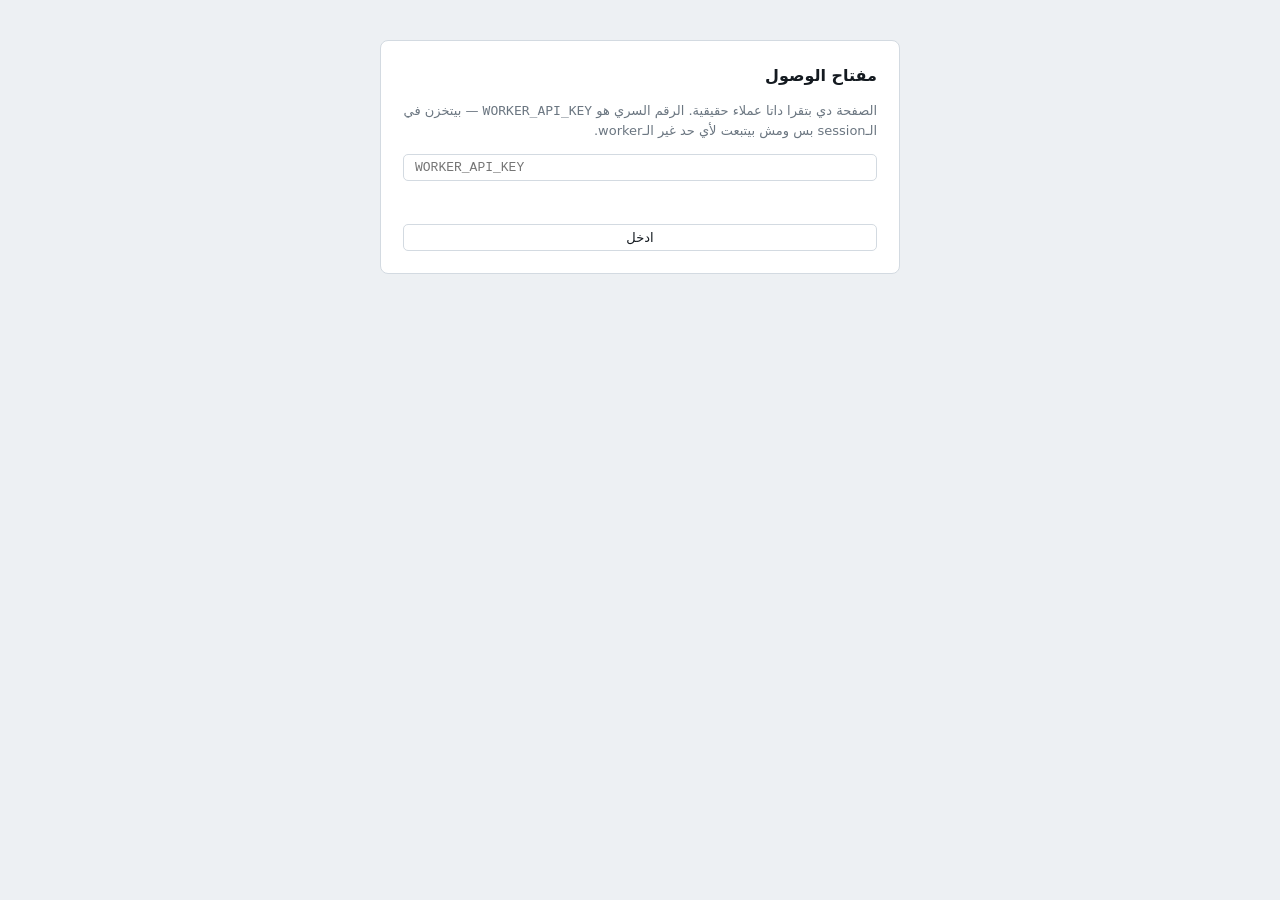
<file: services/worker/app/static/report.html>
<!doctype html>
<html lang="ar" dir="rtl">
<head>
<meta charset="utf-8">
<meta name="viewport" content="width=device-width, initial-scale=1">
<meta name="robots" content="noindex, nofollow">
<title>Customer 360 — التقرير التشغيلي</title>
<style>
/* An operations console, not a document. It is scanned, so state reads as
   shape and colour before it reads as a number. System fonts only: this page
   is served by the worker and must render with no external request. */
:root{
  --bg:#EDF0F3; --panel:#FFFFFF; --panel-2:#F5F7F9;
  --ink:#141A20; --ink-2:#3F4954; --muted:#6B7681;
  --line:#D3DAE1; --line-soft:#E5EAEF;
  --accent:#175E7C; --accent-soft:#DCEAF1;
  --ok:#2A6B50; --ok-soft:#DBEBE2;
  --warn:#8A570A; --warn-soft:#F5EAD5;
  --bad:#9B342A; --bad-soft:#F6E1DE;
  --mono:ui-monospace,"Cascadia Mono","SF Mono",Consolas,"Courier New",monospace;
  --ui:"Segoe UI",system-ui,-apple-system,"Noto Sans Arabic","Helvetica Neue",sans-serif;
}
@media (prefers-color-scheme:dark){:root{
  --bg:#0F1317; --panel:#171D23; --panel-2:#1D242B;
  --ink:#E6EBF0; --ink-2:#B7C1CB; --muted:#84909C;
  --line:#2B343D; --line-soft:#222A32;
  --accent:#69AECC; --accent-soft:#17303C;
  --ok:#6DBC94; --ok-soft:#152C22;
  --warn:#D5A155; --warn-soft:#30260F;
  --bad:#DE887C; --bad-soft:#371F1C;
}}
*{box-sizing:border-box}
html,body{margin:0}
body{background:var(--bg);color:var(--ink);font-family:var(--ui);font-size:14px;line-height:1.6}
.wrap{max-width:1240px;margin:0 auto;padding:20px 16px 64px;display:flex;flex-direction:column;gap:20px}

/* header */
header{display:flex;flex-wrap:wrap;align-items:center;gap:12px;justify-content:space-between;
  padding-bottom:14px;border-bottom:2px solid var(--ink)}
header h1{font-size:19px;margin:0;font-weight:650;letter-spacing:-.01em}
header .meta{font-family:var(--mono);font-size:11.5px;color:var(--muted);direction:ltr}
.ctl{display:flex;gap:8px;align-items:center;flex-wrap:wrap}
button,select,input{font-family:inherit;font-size:13px;padding:5px 11px;border-radius:5px;
  border:1px solid var(--line);background:var(--panel);color:var(--ink)}
button{cursor:pointer;font-weight:500}
button:hover{border-color:var(--accent);color:var(--accent)}
button:focus-visible,input:focus-visible,select:focus-visible{outline:2px solid var(--accent);outline-offset:1px}
input[type=password]{font-family:var(--mono);direction:ltr;min-width:230px}

/* gate */
#gate{background:var(--panel);border:1px solid var(--line);border-radius:8px;padding:22px;
  display:flex;flex-direction:column;gap:12px;max-width:520px;margin:40px auto}
#gate h2{margin:0;font-size:16px}
#gate p{margin:0;color:var(--muted);font-size:13px}
#gate .err{color:var(--bad);font-size:13px;min-height:19px}

/* panels */
section{background:var(--panel);border:1px solid var(--line);border-radius:8px;overflow:hidden}
section > h2{margin:0;padding:10px 15px;font-size:14px;font-weight:650;background:var(--panel-2);
  border-bottom:1px solid var(--line);display:flex;gap:10px;align-items:baseline;flex-wrap:wrap}
section > h2 .hint{font-weight:400;font-size:12px;color:var(--muted)}
.body{padding:14px 15px;display:flex;flex-direction:column;gap:12px}

/* headline finding */
.finding{border-color:var(--accent)}
.finding > h2{background:var(--accent-soft);color:var(--accent);border-bottom-color:var(--accent)}
.big{display:flex;flex-wrap:wrap;gap:26px;align-items:flex-end}
.big .n{font-family:var(--mono);font-size:40px;font-weight:600;line-height:1;letter-spacing:-.02em;
  font-variant-numeric:tabular-nums}
.big .n.hot{color:var(--bad)}
.big .lbl{font-size:12.5px;color:var(--muted);display:block;margin-top:5px}

/* stat strip */
.strip{display:grid;grid-template-columns:repeat(auto-fit,minmax(122px,1fr));gap:1px;background:var(--line-soft)}
.strip .s{background:var(--panel);padding:10px 12px}
.strip .s b{display:block;font-family:var(--mono);font-size:19px;font-weight:600;
  font-variant-numeric:tabular-nums;line-height:1.25}
.strip .s span{font-size:11.5px;color:var(--muted)}
.strip .s.zero b{color:var(--muted)}
.strip .s.alarm b{color:var(--bad)}

/* tables */
.tw{overflow-x:auto}
table{border-collapse:collapse;width:100%;font-size:13px}
th,td{text-align:right;padding:7px 11px;border-bottom:1px solid var(--line-soft);white-space:nowrap}
th{font-family:var(--mono);font-size:10.5px;letter-spacing:.06em;text-transform:uppercase;
  color:var(--muted);font-weight:500;background:var(--panel-2);position:sticky;top:0}
td.num{font-family:var(--mono);font-variant-numeric:tabular-nums}
td.q{white-space:normal;min-width:260px;max-width:440px;color:var(--ink-2);font-size:12.5px}
td.id{font-family:var(--mono);font-size:11.5px;direction:ltr;text-align:right}
tr:last-child td{border-bottom:none}
tbody tr:hover{background:var(--panel-2)}

/* chips */
.c{display:inline-block;font-family:var(--mono);font-size:10.5px;padding:1px 7px;border-radius:3px;
  border:1px solid;white-space:nowrap}
.c.ok{background:var(--ok-soft);color:var(--ok);border-color:var(--ok)}
.c.warn{background:var(--warn-soft);color:var(--warn);border-color:var(--warn)}
.c.bad{background:var(--bad-soft);color:var(--bad);border-color:var(--bad)}
.c.mute{background:transparent;color:var(--muted);border-color:var(--line)}
.c.cool{background:var(--accent-soft);color:var(--accent);border-color:var(--accent)}

/* hour histogram */
.hist{display:grid;grid-template-columns:repeat(24,1fr);gap:2px;direction:ltr;align-items:end;
  min-height:96px;padding-top:4px}
.hist .h{display:flex;flex-direction:column;justify-content:flex-end;gap:3px;height:96px}
.hist .h i{display:block;background:var(--accent);border-radius:2px 2px 0 0;min-height:2px}
.hist .h.peak i{background:var(--bad)}
.hist .h.empty i{background:var(--line);min-height:2px}
.hist .h em{font-family:var(--mono);font-size:9px;font-style:normal;color:var(--muted);text-align:center}
.hist .h.peak em{color:var(--bad);font-weight:600}
.legend{display:flex;gap:14px;flex-wrap:wrap;font-size:12px;color:var(--muted);align-items:center}
.legend i{display:inline-block;width:10px;height:10px;border-radius:2px;vertical-align:-1px;margin-inline-end:5px}

.note{font-size:12.5px;color:var(--muted);margin:0}
.empty{padding:16px;color:var(--muted);font-size:13px;text-align:center}
.errbox{background:var(--bad-soft);border:1px solid var(--bad);color:var(--bad);border-radius:6px;
  padding:10px 13px;font-family:var(--mono);font-size:12px;direction:ltr;text-align:left;
  overflow-x:auto;white-space:pre-wrap}
[hidden]{display:none!important}
@media (prefers-reduced-motion:no-preference){.hist .h i{transition:height .25s ease}}
</style>
</head>
<body>

<div id="gate">
  <h2>مفتاح الوصول</h2>
  <p>الصفحة دي بتقرا داتا عملاء حقيقية. الرقم السري هو <code>WORKER_API_KEY</code> — بيتخزن في الـsession بس ومش بيتبعت لأي حد غير الـworker.</p>
  <input type="password" id="key" placeholder="WORKER_API_KEY" autocomplete="off" spellcheck="false">
  <div class="err" id="gateErr"></div>
  <button id="enter">ادخل</button>
</div>

<div class="wrap" id="app" hidden>
  <header>
    <div>
      <h1>Customer 360 — التقرير التشغيلي</h1>
      <div class="meta" id="stamp">—</div>
    </div>
    <div class="ctl">
      <select id="days">
        <option value="7">آخر ٧ أيام</option>
        <option value="30" selected>آخر ٣٠ يوم</option>
        <option value="90">آخر ٩٠ يوم</option>
      </select>
      <button id="refresh">تحديث</button>
      <button id="forget">نسيان المفتاح</button>
    </div>
  </header>

  <div id="errors"></div>

  <!-- الفجوة ٣: الفيندنج -->
  <section class="finding">
    <h2>طلبات محدش فتحلها صفقة <span class="hint">crm_missing_deals — طلب بكلام العميل نفسه، ومفيش ديل مقابله في بيتركس</span></h2>
    <div class="body">
      <div class="big" id="findingBig"></div>
      <p class="note">الطلبات اللي الموديل اخترعها ومطابقتش كلام حقيقي (<code>evidence_valid = false</code>) مستبعدة من العدّ — طلب متخيّل بيبعت مندوب ورا عميل مطلبش حاجة.</p>
    </div>
    <div class="tw" id="verdicts"></div>
  </section>

  <section>
    <h2>الطلبات غير المسجّلة <span class="hint">بكلام العميل الحرفي · مرتّبة بالميزانية</span></h2>
    <div class="tw" id="unlogged"></div>
  </section>

  <section>
    <h2>المحادثات اللي فيها الفجوة</h2>
    <div class="tw" id="missing"></div>
  </section>

  <!-- الحالة -->
  <section>
    <h2>حالة المسار <span class="hint">هل الأرقام فوق محدّثة أصلاً</span></h2>
    <div class="strip" id="totals"></div>
    <div class="body">
      <div class="tw" id="ingest"></div>
      <div class="tw" id="identity"></div>
    </div>
  </section>

  <section>
    <h2>الطوابير</h2>
    <div class="body">
      <div class="tw" id="chatJobs"></div>
    </div>
  </section>

  <!-- التكلفة -->
  <section>
    <h2>الفاتورة <span class="hint">model_calls — المقياس الوحيد لتكلفة النظام</span></h2>
    <div class="body">
      <div class="tw" id="cost"></div>
      <p class="note" id="peakNote"></p>
      <div class="hist" id="hours"></div>
      <div class="legend">
        <span><i style="background:var(--accent)"></i>خارج الذروة</span>
        <span><i style="background:var(--bad)"></i>داخل ذروة DeepSeek (السعر مضاعف)</span>
        <span>المحور = ساعة الرياض اللي اتنفذ فيها النداء</span>
      </div>
    </div>
  </section>

  <!-- الجودة -->
  <section>
    <h2>تقييم الموظفين <span class="hint">كل درجة ظاهرة دايمًا، وجنبها عدد التقييمات اللي اتحسبت منها. الدرجة مبدئية لحد ما يتقاس هامش الخطأ — وطريقة التقييم نفسها لسه هتتغير، فمتقارنش صفين بطريقتين مختلفتين</span></h2>
    <div class="tw" id="scorecard"></div>
  </section>

  <section>
    <h2>null مش صفر <span class="hint">القاعدة رقم ٢ — الموديول بياخد null لما الموقف ماحصلش، وصفر لما حصل واتعامل معاه وحش</span></h2>
    <div class="tw" id="nullZero"></div>
    <div id="unmeasured"></div>
  </section>

  <section>
    <h2>جودة المدخل <span class="hint">الموديل بيدّي المكالمات درجات أقل، ولا التفريغ نفسه وحش؟</span></h2>
    <div class="tw" id="quality"></div>
  </section>

  <!-- ٦ · الجانب التجاري -->
  <section>
    <h2>الطلب الجدّي <span class="hint">العميل قال الوجهة + عدد الأفراد + تاريخ السفر. تعريف ميكانيكي: تلات خانات موجودة أو لأ — مش رأي موديل يتغيّر بين تشغيلة وتشغيلة</span></h2>
    <div class="body">
      <div class="big" id="askBig"></div>
      <p class="note" id="askNote"></p>
    </div>
    <div class="tw" id="serviceMix"></div>
  </section>

  <section>
    <h2>أداء الفريق — تجاريًا <span class="hint" id="commHint">كل موظف: جاله كام عميل، كام منهم طلبه جدّي، وكام صفقة كسب. «الجدّي» بيتعدّ من المحادثات اللي اتقرت بس — الرقم اللي جنبه هو المقام الحقيقي</span></h2>
    <div class="tw" id="commercial"></div>
  </section>

  <!-- ٧ · العملاء -->
  <section>
    <h2>العملاء <span class="hint" id="custHint">الاسم بييجي من بيتريكس أولًا، وبعدين من المحادثة نفسها. مصدر الاسم مكتوب جنبه لأن سجل CRM واسم قراه موديل مش نفس الادعاء</span></h2>
    <div class="tw" id="nameCoverage"></div>
    <div class="tw" id="customers"></div>
  </section>

  <!-- ٨ · الوعود -->
  <section>
    <h2>الوعود — مين مستني <span class="hint" id="fuHint">وعود الموظفين اللي طلّعها التحليل من الشات نفسه. المتأخر فوق، لأنه عميل اتخذل خلاص مش عميل لسه ممكن نلحقه</span></h2>
    <div class="strip" id="fuTotals"></div>
    <div class="tw" id="followups"></div>
  </section>

  <section>
    <h2>محادثة محادثة <span class="hint" id="convHint">افتح أي محادثة وشوف الحكم نفسه — الملخص، الخمس موديولات، ونقطة القوة والضعف. الموديول اللي موقفه ماحصلش بيتكتب «لم تنشأ» مش صفر</span></h2>
    <div class="tw" id="conversations"></div>
  </section>
</div>

<script>
"use strict";
const KEY_STORE = "c360_worker_key";
const $ = (id) => document.getElementById(id);

/* ---------- helpers ---------- */
const esc = (v) => String(v ?? "").replace(/[&<>"']/g, (c) =>
  ({ "&":"&amp;","<":"&lt;",">":"&gt;",'"':"&quot;","'":"&#39;" }[c]));

function num(v, digits) {
  if (v === null || v === undefined || v === "") return "—";
  const n = Number(v);
  if (!isFinite(n)) return esc(v);
  return n.toLocaleString("en-US", {
    minimumFractionDigits: digits ?? 0, maximumFractionDigits: digits ?? 0 });
}
function money(v) {
  if (v === null || v === undefined || v === "") return "—";
  return "$" + Number(v).toLocaleString("en-US",
    { minimumFractionDigits: 2, maximumFractionDigits: 2 });
}
function when(v) {
  if (!v) return "—";
  const d = new Date(v);
  return isNaN(d) ? esc(v) : d.toLocaleString("en-GB",
    { timeZone: "Asia/Riyadh", year: "2-digit", month: "2-digit", day: "2-digit",
      hour: "2-digit", minute: "2-digit" });
}
function ago(v) {
  if (!v) return "";
  const h = (Date.now() - new Date(v)) / 36e5;
  if (!isFinite(h)) return "";
  if (h < 1) return "من " + Math.round(h * 60) + " دقيقة";
  if (h < 48) return "من " + Math.round(h) + " ساعة";
  return "من " + Math.round(h / 24) + " يوم";
}

/* Render a table, or an explicit empty state. An empty panel and a broken
   panel look different on purpose — only one of them needs fixing. */
function table(el, rows, cols, emptyMsg) {
  if (!rows || !rows.length) {
    el.innerHTML = '<div class="empty">' + esc(emptyMsg || "مفيش صفوف") + "</div>";
    return;
  }
  const head = cols.map((c) => "<th>" + esc(c.h) + "</th>").join("");
  const body = rows.map((r) => "<tr>" + cols.map((c) => {
    const out = c.f ? c.f(r) : esc(r[c.k]);
    return '<td class="' + (c.cls || "") + '">' + (out === "" ? "—" : out) + "</td>";
  }).join("") + "</tr>").join("");
  el.innerHTML = "<table><thead><tr>" + head + "</tr></thead><tbody>" + body + "</tbody></table>";
}

/* ---------- auth ---------- */
function apiKey() { try { return sessionStorage.getItem(KEY_STORE) || ""; } catch { return ""; } }
function setKey(v) { try { v ? sessionStorage.setItem(KEY_STORE, v) : sessionStorage.removeItem(KEY_STORE); } catch {} }

async function fetchReport(days) {
  const res = await fetch("report/data?days=" + encodeURIComponent(days), {
    headers: { "X-API-Key": apiKey() }, cache: "no-store" });
  if (res.status === 401) throw new Error("المفتاح غلط");
  if (!res.ok) throw new Error("الـworker رجّع " + res.status + " — " + (await res.text()).slice(0, 200));
  return res.json();
}

/* ---------- render ---------- */
function render(rep) {
  const d = rep.data || {};
  $("stamp").textContent =
    "generated " + when(rep.generated_at) + " Riyadh · window " + rep.window_days + "d";

  /* panel errors, named */
  const errs = Object.entries(rep.errors || {});
  $("errors").innerHTML = errs.length
    ? '<div class="errbox">' + errs.map(([k, v]) => esc(k) + ": " + esc(v)).join("\n") + "</div>"
    : "";

  /* --- the finding --- */
  const verdicts = d.verdicts || [];
  const miss = verdicts.find((v) => v.verdict === "crm_missing_deals") || {};
  const analysed = verdicts.filter((v) => v.verdict !== "not_analysed")
    .reduce((a, v) => a + Number(v.conversations || 0), 0);
  const missConvs = Number(miss.conversations || 0);
  $("findingBig").innerHTML = [
    ['<span class="n hot">' + num(miss.unlogged_requests) + "</span>", "طلب مفتحلوش صفقة"],
    ['<span class="n">' + num(missConvs) + "</span>",
      "محادثة فيها الفجوة" + (analysed ? " من " + num(analysed) + " اتحللت" : "")],
    ['<span class="n">' + money(miss.unlogged_budget) + "</span>", "ميزانية العملاء دي"],
  ].map(([n, l]) => "<div>" + n + '<span class="lbl">' + esc(l) + "</span></div>").join("");

  table($("verdicts"), verdicts, [
    { h: "الحكم", f: (r) => {
        const cls = { crm_missing_deals: "bad", crm_has_extra: "warn",
                      agreed: "ok", not_analysed: "mute" }[r.verdict] || "mute";
        return '<span class="c ' + cls + '">' + esc(r.verdict) + "</span>"; } },
    { h: "محادثات", k: "conversations", cls: "num", f: (r) => num(r.conversations) },
    { h: "طلبات الموديل", cls: "num", f: (r) => num(r.ai_requests) },
    { h: "صفقات بيتركس", cls: "num", f: (r) => num(r.bitrix_deals) },
    { h: "غير مسجّل", cls: "num", f: (r) => num(r.unlogged_requests) },
    { h: "ميزانية", cls: "num", f: (r) => money(r.unlogged_budget) },
  ], "مفيش محادثات اتحللت لسه");

  table($("unlogged"), d.unlogged_requests, [
    { h: "المحادثة", k: "external_id", cls: "id" },
    { h: "#", k: "seq", cls: "num" },
    { h: "الخدمة", f: (r) => esc(r.service || r.service_raw) },
    { h: "الوجهة", k: "destination" },
    { h: "الميزانية", cls: "num",
      f: (r) => r.budget_amount == null ? "—"
        : num(r.budget_amount, 0) + " " + esc(r.budget_currency || "") },
    { h: "النتيجة", f: (r) => r.outcome ? '<span class="c mute">' + esc(r.outcome) + "</span>" : "—" },
    { h: "كلام العميل", k: "quote", cls: "q" },
  ], "مفيش طلبات غير مسجّلة — يا إما كله متسجّل، يا إما 017 لسه ماشتغلتش");

  table($("missing"), d.missing_deals, [
    { h: "المحادثة", k: "external_id", cls: "id" },
    { h: "القناة", f: (r) => '<span class="c mute">' + esc(r.channel) + "</span>" },
    { h: "بدأت", f: (r) => when(r.started_at), cls: "num" },
    { h: "ديل أساسي", k: "primary_bitrix_deal", cls: "id" },
    { h: "صفقات", cls: "num", f: (r) => num(r.bitrix_deal_count) },
    { h: "طلبات", cls: "num", f: (r) => num(r.ai_request_count) },
    { h: "الفجوة", cls: "num",
      f: (r) => '<span class="c bad">+' + num(r.unlogged_request_count) + "</span>" },
    { h: "ميزانية", cls: "num", f: (r) => money(r.unlogged_budget) },
  ], "مفيش محادثة فيها فجوة");

  /* --- pipeline --- */
  const t = d.totals || {};
  $("totals").innerHTML = [
    ["محادثات", t.interactions], ["رسايل", t.chat_messages],
    ["اتحللت", t.analysed], ["طلبات", t.requests], ["تقييمات", t.evaluations],
    ["نداءات موديل", t.model_calls], ["عملاء", t.customers], ["صفقات", t.deals],
    ["متابعات", t.follow_ups], ["تليفون مش متطبّع", t.phones_unnormalised],
  ].map(([l, v]) => {
    const zero = !Number(v);
    const alarm = l === "تليفون مش متطبّع" && Number(v) > 0;
    return '<div class="s ' + (alarm ? "alarm" : zero ? "zero" : "") + '"><b>' +
      (v == null ? "—" : num(v, 0)) +
      "</b><span>" + esc(l) + "</span></div>";
  }).join("");

  table($("ingest"), d.ingest, [
    { h: "المصدر", k: "external_source", cls: "id" },
    { h: "محادثات", cls: "num", f: (r) => num(r.interactions) },
    { h: "اتحللت", cls: "num", f: (r) => num(r.analysed) },
    { h: "أحدث محادثة", cls: "num",
      f: (r) => when(r.newest_conversation) + " · " + ago(r.newest_conversation) },
  ], "مفيش محادثات");

  table($("identity"), d.identity, [
    { h: "المصدر", k: "external_source", cls: "id" },
    { h: "محادثات", cls: "num", f: (r) => num(r.interactions) },
    { h: "بتليفون", cls: "num", f: (r) => {
        const n = Number(r.with_phone || 0);
        return '<span class="c ' + (n ? "ok" : "bad") + '">' + num(n) + "</span>"; } },
    { h: "مربوطة بعميل", cls: "num", f: (r) => num(r.linked_to_customer) },
    { h: "شايلة ديل id", cls: "num", f: (r) => num(r.carries_deal_id) },
    { h: "مربوطة بصفقة", cls: "num", f: (r) => num(r.linked_to_deal) },
  ], "—");

  const jobCols = (label) => [
    { h: label, f: (r) => {
        const cls = { evaluated: "ok", transcribed: "cool", pending: "cool",
                      dead_letter: "bad", judge_failed: "warn",
                      unscoreable: "mute" }[r.status] || "mute";
        return '<span class="c ' + cls + '">' + esc(r.status) + "</span>"; } },
    { h: "عدد", cls: "num", f: (r) => num(r.n) },
    { h: "بخطأ", cls: "num", f: (r) => num(r.with_error) },
    { h: "آخر حركة", cls: "num", f: (r) => when(r.last_moved) + " · " + ago(r.last_moved) },
  ];
  table($("chatJobs"), d.chat_jobs, jobCols("طابور الشاتات"), "الطابور فاضي");

  /* --- cost --- */
  table($("cost"), d.cost, [
    { h: "الغرض", k: "purpose", cls: "id" },
    { h: "نداءات", cls: "num", f: (r) => num(r.calls) },
    { h: "فشل", cls: "num", f: (r) => num(r.failed) },
    { h: "توكن دخل", cls: "num", f: (r) => num(r.prompt_tokens) },
    { h: "منها كاش", cls: "num", f: (r) => num(r.cached_tokens) },
    { h: "توكن خرج", cls: "num", f: (r) => num(r.output_tokens) },
    { h: "التكلفة", cls: "num", f: (r) => money(r.cost_usd) },
    { h: "في الذروة", cls: "num", f: (r) => {
        const n = Number(r.at_peak || 0);
        return n ? '<span class="c bad">' + num(n) + "</span>" : '<span class="c ok">0</span>'; } },
    { h: "تكلفة الذروة", cls: "num", f: (r) => money(r.cost_at_peak) },
    { h: "زمن (ms)", cls: "num", f: (r) => num(r.avg_latency_ms) },
  ], "model_calls فاضي — يا إما مفيش تقييم اشتغل، يا إما مسار بيقيّم من غير ما يسجّل الفاتورة");

  const hours = d.judge_hours || [];
  const byHour = {}; hours.forEach((h) => (byHour[h.riyadh_hour] = h));
  const peakCalls = hours.reduce((a, h) => a + Number(h.at_peak || 0), 0);
  const allCalls = hours.reduce((a, h) => a + Number(h.calls || 0), 0);
  $("peakNote").innerHTML = allCalls
    ? (peakCalls
        ? '<span class="c bad">' + Math.round((peakCalls / allCalls) * 100) + "% من النداءات في الذروة</span> " +
          "— نفس الشغل بضعف السعر. الجدول المفروض يخلّص قبل 04:00 بتوقيت الرياض."
        : '<span class="c ok">مفيش نداء في الذروة</span> الجدول مظبوط.')
    : "مفيش نداءات في الفترة دي.";
  const max = Math.max(1, ...hours.map((h) => Number(h.calls || 0)));
  $("hours").innerHTML = Array.from({ length: 24 }, (_, h) => {
    const row = byHour[h];
    const n = Number(row?.calls || 0);
    const isPeak = Number(row?.at_peak || 0) > 0;
    const pct = n ? Math.max(4, Math.round((n / max) * 100)) : 0;
    return '<div class="h ' + (isPeak ? "peak" : n ? "" : "empty") + '" title="' +
      h + ":00 — " + n + ' call(s)"><i style="height:' + pct + '%"></i><em>' +
      String(h).padStart(2, "0") + "</em></div>";
  }).join("");

  /* --- quality --- */
  table($("scorecard"), d.scorecard, [
    { h: "الموظف", k: "full_name" },
    { h: "الفريق", k: "team" },
    { h: "محادثات", cls: "num", f: (r) => num(r.evaluated_interactions) },
    { h: "مكالمات", cls: "num", f: (r) => num(r.calls) },
    { h: "شاتات", cls: "num", f: (r) => num(r.chats) },
    /* THE MEAN AND ITS CAVEAT ARE ONE CELL, from one payload object.
       The API does not send a bare `avg_score` any more, so there is no way to
       render this number without the label that qualifies it — which is the
       whole point: the owner wants every score visible, and a visible score
       with no sample size beside it is how somebody acts on n = 1. */
    { h: "المتوسط", cls: "num", f: (r) => {
        const s = r.score_display || {};
        if (s.value == null) return '<span class="c mute">' + esc(s.label || "لسه مفيش تقييم") + "</span>";
        const v = Number(s.value);
        const cls = v >= 80 ? "ok" : v >= 60 ? "warn" : "bad";
        return '<span class="c ' + cls + '">' + num(v, 1) + "</span>"
             + '<div class="hint" style="margin-top:3px">' + esc(s.label) + "</div>"; } },
    { h: "n", cls: "num", f: (r) => num(r.n_usable) },
    { h: "استقبال", cls: "num", f: (r) => num(r.avg_reception, 1) },
    { h: "عرض", cls: "num", f: (r) => num(r.avg_offer, 1) },
    { h: "اعتراضات", cls: "num", f: (r) => num(r.avg_objections, 1) },
    { h: "متابعة", cls: "num", f: (r) => num(r.avg_followup, 1) },
    { h: "إغلاق", cls: "num", f: (r) => num(r.avg_closing, 1) },
    { h: "n إغلاق", cls: "num", f: (r) => num(r.n_closing_scored) },
    { h: "أول رد (ث)", cls: "num", f: (r) => num(r.avg_first_response_sec) },
    { h: "ملاحظات", cls: "num", f: (r) => num(r.flagged_conversations) },
    /* Two rows for the SAME agent are not a bug: the view emits one row per
       version co-ordinate, and two agents genuinely have both a v4-flash and a
       v4-pro row. Without this column they read as duplicates and somebody
       averages them together. */
    { h: "طريقة التقييم", cls: "id", f: (r) => '<span class="c mute">' + esc(r.method_label || "?") + "</span>" },
  ], "مفيش تقييمات — v_agent_scorecard بيستبعد البوت، وبيحتاج agents مربوطين");

  const um = d.unmeasured || {};
  if (Number(um.evaluated)) {
    const share = Math.round(Number(um.followup_unmeasured) / Number(um.evaluated) * 100);
    $("unmeasured").innerHTML =
      '<p class="note"><b>المتابعة مش متقاسة في ' + share + "٪ من التقييمات (" +
      num(um.followup_unmeasured) + " من " + num(um.evaluated) + ").</b> " +
      "السبب إننا بنشوف الشات بس. لو الموظف رجع كلّم العميل بالتليفون أو من رقمه " +
      "الشخصي، ده مش بيوصلنا — فبنسيب المحور فاضي بدل ما نديله صفر ونعاقب اللي " +
      "بيشتغل على التليفون. " +
      "<br>الأثر: متوسط الوزن المطبّق " + num(um.avg_weight_applied, 2) +
      " بدل 1.00، يعني الدرجة اتحسبت على جزء من الرُبريك — " +
      "والرقم بيطلع شكله عادي لأن الأوزان بتتعاد قسمتها. " +
      "<br><b>اللي بيقفلها: تسجيل المتابعات التليفونية في بيتريكس.</b></p>";
  }

  table($("nullZero"), d.null_vs_zero, [
    { h: "الموديول", k: "module", cls: "id" },
    { h: "الموقف ماحصلش (null)", cls: "num", f: (r) => num(r.not_applicable) },
    { h: "حصل واتعامل وحش (0)", cls: "num", f: (r) => {
        const n = Number(r.scored_zero || 0);
        return n ? '<span class="c warn">' + num(n) + "</span>" : "0"; } },
    { h: "فوق الصفر", cls: "num", f: (r) => num(r.scored_above_zero) },
    { h: "المتوسط لما يحصل", cls: "num", f: (r) => num(r.avg_when_applicable, 1) },
  ], "مفيش تقييمات");

  table($("quality"), d.quality_by_input, [
    { h: "نوع المدخل", k: "input_type", cls: "id" },
    { h: "n", cls: "num", f: (r) => num(r.n) },
    { h: "n مقيّم", cls: "num", f: (r) => num(r.n_usable) },
    { h: "المتوسط", cls: "num", f: (r) => {
        const s = r.score_display || {};
        if (s.value == null) return '<span class="c mute">' + esc(s.label || "لسه مفيش تقييم") + "</span>";
        return num(s.value, 1)
             + '<div class="hint" style="margin-top:3px">' + esc(s.label) + "</div>"; } },
    { h: "التشتت", cls: "num", f: (r) => num(r.score_spread, 1) },
    { h: "طريقة التقييم", cls: "id", f: (r) => '<span class="c mute">' + esc(r.method_label || "?") + "</span>" },
  ], "مفيش تقييمات");

  conversations(d.conversations);

  commercial(d);
  customers(d);
  followups(d);
}

/* ---------- drill-down: one conversation at a time ----------
   Not built on table() because that helper renders one <tr> per row and this
   needs a second, hidden <tr> beneath each one. Everything it draws uses
   classes that already exist in this file — no new colour, radius or shadow,
   and the toggle is a real <button> because that is the only element here that
   already carries cursor:pointer and a focus-visible ring. */

/* RULE 2, RENDERED. A module is null when the situation never arose and 0 when
   it arose and was handled badly. They must not look alike: a null shows an
   em-dash and the words «لم تنشأ», a zero shows 0 and is NOT muted, because a
   zero is a real and bad score. Collapsing the two is what made a discovery
   call that never reached an offer score as though it had made a bad one. */
function modCell(label, v) {
  const isNull = (v === null || v === undefined || v === "");
  return '<div class="s' + (isNull ? " zero" : "") + '">'
       + "<b>" + (isNull ? "—" : num(v, 1)) + "</b>"
       + "<span>" + esc(label) + (isNull ? " · لم تنشأ" : "") + "</span></div>";
}

function convDetail(r) {
  const modules = [
    ["استقبال", r.m1_reception], ["عرض", r.m2_offer],
    ["اعتراضات", r.m3_objections], ["متابعة", r.m4_followup],
    ["إغلاق", r.m5_closing],
  ].map(([l, v]) => modCell(l, v)).join("");

  /* weight_applied sits with the modules on purpose: it is the denominator the
     final score was actually computed over, and without it a reader assumes
     all five weights were in play. */
  const strip = '<div class="strip">' + modules
    + '<div class="s"><b>' + num(r.weight_applied, 3) + "</b><span>الوزن المستخدم</span></div>"
    + "</div>";

  const said = [
    ["الملخص", r.summary_ar],
    ["أقوى نقطة", r.top_strength],
    ["أضعف نقطة", r.top_weakness],
    ["التوصية", r.top_recommendation],
  ].filter(([, v]) => v).map(([l, v]) =>
    '<p class="note"><b>' + esc(l) + ":</b> " + esc(v) + "</p>").join("");

  const meta = [
    ["النية", r.intent], ["حرارة العميل", r.lead_temp],
    ["مرحلة الشراء", r.buying_stage], ["الحالة", r.contract_status],
    ["قابل للتقييم", r.gradeable === null ? null : (r.gradeable ? "نعم" : "لا")],
    ["الموديل", r.judge_model], ["البرومبت", r.prompt_version],
    ["اتقيّم", when(r.evaluated_at)], ["بدأت", when(r.started_at)],
    ["انتهت", when(r.ended_at)], ["صفقة بيتركس", r.external_deal_id],
  ].filter(([, v]) => v != null && v !== "")
   .map(([l, v]) => '<span class="c mute">' + esc(l) + ": " + esc(v) + "</span>")
   .join(" ");

  return strip + said + '<p class="note">' + meta + "</p>";
}

function conversations(c) {
  const el = $("conversations");
  const rows = (c && c.rows) || [];
  if (!rows.length) {
    el.innerHTML = '<div class="empty">مفيش محادثات متقيّمة في الفترة دي</div>';
    return;
  }

  const head = ["", "بدأت", "القناة", "الموظف", "رسائل", "الدرجة", "المستوى", "صفقة"]
    .map((h) => "<th>" + esc(h) + "</th>").join("");

  const body = rows.map((r, i) => {
    const lvl = r.final_score == null ? "mute"
              : Number(r.final_score) >= 80 ? "ok"
              : Number(r.final_score) >= 60 ? "warn" : "bad";
    const main = "<tr>"
      + '<td><button type="button" data-conv="' + i + '" aria-expanded="false">افتح</button></td>'
      + '<td class="id">' + esc(when(r.started_at)) + "</td>"
      + '<td><span class="c mute">' + esc(r.input_type || r.channel || "?") + "</span></td>"
      + "<td>" + esc(r.agent_name) + "</td>"
      + '<td class="num">' + num(r.message_count) + " / " + num(r.customer_message_count)
        + " / " + num(r.agent_message_count) + "</td>"
      + '<td class="num"><span class="c ' + lvl + '">' + num(r.final_score, 1) + "</span></td>"
      + "<td>" + esc(r.performance_level || "—") + "</td>"
      + '<td class="id">' + esc(r.external_deal_id || "—") + "</td>"
      + "</tr>";
    const detail = '<tr id="convd' + i + '" hidden><td class="q" colspan="8">'
      + convDetail(r) + "</td></tr>";
    return main + detail;
  }).join("");

  el.innerHTML = "<table><thead><tr>" + head + "</tr></thead><tbody>"
               + body + "</tbody></table>";

  el.querySelectorAll("button[data-conv]").forEach((b) => {
    b.addEventListener("click", () => {
      const row = $("convd" + b.dataset.conv);
      const open = !row.hidden;
      row.hidden = open;
      b.setAttribute("aria-expanded", String(!open));
      b.textContent = open ? "افتح" : "اقفل";
    });
  });

  /* The cap, said out loud. 50 of 504 presented as a plain list reads as "this
     is all of them", which is how somebody concludes the pipeline judged 50
     conversations this month. */
  if (c.truncated) {
    $("convHint").textContent =
      "بيعرض " + num(rows.length) + " من " + num(c.total_in_window)
      + " محادثة في الفترة دي — زوّد الفترة أو الـlimit عشان تشوف الباقي. "
      + "الموديول اللي موقفه ماحصلش بيتكتب «لم تنشأ» مش صفر";
  }
}


/* ---------- ٦ · الجانب التجاري ----------

   NULL IS NOT ZERO, IN A SALES REPORT (rule 2).

   `real_asks` can only be counted on a conversation pass 1 has read. Printing
   "2" against 35 customers would report 33 time-wasters where the truth is that
   31 were never looked at. Every real-ask number on this page is therefore
   rendered as "x من y مقروء", never as a share of the customers, and an agent
   with nothing analysed gets an explicit dash — the same distinction the rubric
   makes between a module that scored 0 and one that never arose. */
function askShare(real, analysed) {
  if (analysed == null || Number(analysed) === 0) {
    return '<span class="c mute" title="مفيش محادثة اتقرت لسه">—</span>';
  }
  const r = Number(real || 0), a = Number(analysed);
  const cls = r === 0 ? "bad" : r / a >= 0.5 ? "ok" : "warn";
  return '<span class="c ' + cls + '">' + num(r) + "</span>"
       + '<span class="c mute"> من ' + num(a) + " مقروء</span>";
}

function commercial(d) {
  const f = d.real_ask_funnel || {};
  const threads = Number(f.threads || 0);
  const analysed = Number(f.analysed || 0);
  $("askBig").innerHTML = [
    ['<span class="n hot">' + num(f.real_asks) + "</span>", "طلب جدّي"],
    ['<span class="n">' + num(analysed) + "</span>", "محادثة اتقرت"],
    ['<span class="n" style="color:var(--muted)">' + num(threads) + "</span>", "محادثة في الفترة"],
    ['<span class="n">' + num(f.customers) + "</span>", "عميل"],
  ].map(([n, l]) => "<div>" + n + '<span class="lbl">' + esc(l) + "</span></div>").join("");

  /* The gap between the two denominators, said out loud rather than left for a
     reader to work out from two numbers side by side. */
  const unread = threads - analysed;
  $("askNote").textContent = unread > 0
    ? "الـ" + num(f.real_asks) + " دول من " + num(analysed) + " محادثة اتقرت. "
      + "باقي " + num(unread) + " محادثة محدش قراها لسه، فمش محسوبة لا جدّية ولا غير جدّية. "
      + "النسبة تبقى ليها معنى لما التقييم يشتغل على الكل."
    : "كل محادثات الفترة اتقرت، فالنسبة دي على المجموع الكامل.";

  table($("serviceMix"), d.service_mix, [
    { h: "الخدمة", k: "service" },
    { h: "طلبات", cls: "num", f: (r) => num(r.requests) },
    { h: "محادثات", cls: "num", f: (r) => num(r.conversations) },
  ], "مفيش طلبات اتسجّلت في الفترة دي");

  const rows = d.agent_commercial || [];
  table($("commercial"), rows, [
    { h: "الموظف", k: "agent_name" },
    { h: "عملاء", cls: "num", f: (r) => num(r.customers) },
    { h: "محادثات", cls: "num", f: (r) => num(r.threads) },
    { h: "طلب جدّي", f: (r) => askShare(r.real_asks, r.analysed) },
    { h: "صفقات", cls: "num", f: (r) => num(r.deals) },
    { h: "مكسوبة", cls: "num", f: (r) => {
        const w = Number(r.won || 0);
        return '<span class="c ' + (w ? "ok" : "mute") + '">' + num(w) + "</span>"; } },
    { h: "قيمة المكسوب", cls: "num", f: (r) => money(r.won_amount) },
  ], "مفيش موظف اتنسبتله محادثة في الفترة دي");

  const noneAnalysed = rows.filter((r) => !Number(r.analysed)).length;
  if (noneAnalysed) {
    $("commHint").textContent =
      noneAnalysed + " من " + rows.length + " موظف مفيش ولا محادثة ليهم اتقرت، "
      + "فخانة «طلب جدّي» عندهم شرطة — مش صفر. الصفر معناه اتقرت وماكانتش جدّية.";
  }
}

/* ---------- ٧ · العملاء ---------- */
function customers(d) {
  table($("nameCoverage"), d.name_coverage, [
    { h: "مصدر الاسم", f: (r) => {
        const lbl = { crm_contact: "سجل بيتريكس", deal_title: "عنوان الصفقة",
                      ai_extracted: "من المحادثة", manual: "بإيد بشر",
                      none: "بدون اسم" }[r.name_source] || r.name_source;
        const cls = r.name_source === "none" ? "bad"
                  : r.name_source === "deal_title" ? "warn" : "ok";
        return '<span class="c ' + cls + '">' + esc(lbl) + "</span>"; } },
    { h: "عملاء", cls: "num", f: (r) => num(r.customers) },
    { h: "ليهم اسم", cls: "num", f: (r) => num(r.named) },
  ], "مفيش عملاء لسه");

  const c = d.customers || {};
  table($("customers"), c.rows, [
    { h: "العميل", f: (r) => r.display_name
        ? esc(r.display_name)
        : '<span class="c mute">بدون اسم</span>' },
    { h: "التليفون", k: "phone", cls: "id" },
    { h: "محادثات", cls: "num", f: (r) => num(r.threads) },
    { h: "طلب جدّي", cls: "num", f: (r) => num(r.real_ask_threads) },
    { h: "صفقات", cls: "num", f: (r) => num(r.deals) },
    { h: "مكسوبة", cls: "num", f: (r) => num(r.won) },
    /* آخر درجة، مش متوسط. العميل عنده محادثة لخمسة، والمتوسط على رقم زي ده
       بيتقري كأنه حكم — وده بالظبط اللي ٠٢٢ اتعمل عشانه. الدرجة الواحدة
       ملهاش مقام، وعدد المقيَّم جنبها. */
    { h: "آخر درجة", cls: "num", f: (r) => r.last_score == null
        ? '<span class="c mute">لم يُقيَّم</span>'
        : num(r.last_score, 1) + '<span class="c mute"> من ' + num(r.evaluated) + "</span>" },
    { h: "آخر تواصل", cls: "id", f: (r) => esc(when(r.last_at)) },
  ], "مفيش عملاء اتربطوا بمحادثات لسه");

  if (c.truncated) {
    $("custHint").textContent =
      "بيعرض " + num((c.rows || []).length) + " من " + num(c.total_in_window)
      + " عميل، الأحدث تواصلًا الأول.";
  }
}

/* ---------- ٨ · الوعود ---------- */
function followups(d) {
  const t = d.followup_totals || {};
  /* This page's own strip markup — `.strip .s > b + span`, with `alarm` and
     `zero` the only two modifiers it styles. Borrowing `.big`'s `.n`/`.lbl`
     here would render unstyled text that looks like a broken panel. */
  $("fuTotals").innerHTML = [
    ["متأخر", t.missed, true], ["اتنفّذ متأخر", t.late, false],
    ["مستني", t.open, false], ["اتنفّذ", t.fulfilled, false],
    ["إجمالي الوعود", t.promises, false],
    ["متوسط ساعات التنفيذ", t.avg_hours_to_fulfil, false],
  ].map(([l, v, alarm]) =>
    '<div class="s ' + (alarm && Number(v) ? "alarm" : !Number(v) ? "zero" : "") + '"><b>'
    + (v == null ? "—" : num(v, 0)) + "</b><span>" + esc(l) + "</span></div>").join("");

  const q = d.followups || {};
  table($("followups"), q.rows, [
    { h: "الحالة", f: (r) => {
        const m = { missed: ["متأخر", "bad"], late: ["اتنفّذ متأخر", "warn"],
                    open: ["مستني", "cool"], fulfilled: ["اتنفّذ", "ok"],
                    cancelled: ["اتلغى", "mute"] }[r.status] || [r.status, "mute"];
        return '<span class="c ' + m[1] + '">' + esc(m[0]) + "</span>"; } },
    { h: "العميل", f: (r) => r.customer_name
        ? esc(r.customer_name)
        : '<span class="c mute">' + esc(r.customer_phone || "بدون اسم") + "</span>" },
    { h: "الموظف", k: "agent_name" },
    { h: "الوعد", f: (r) => esc(r.promise_text || "—") },
    { h: "اتوعد", cls: "id", f: (r) => esc(when(r.promised_at)) },
    { h: "متأخر بكام ساعة", cls: "num", f: (r) =>
        (r.status === "missed" || r.status === "open") && Number(r.hours_overdue) > 0
          ? '<span class="c bad">' + num(r.hours_overdue, 1) + "</span>" : "—" },
  ], "مفيش وعود اتسجّلت لسه — التحليل قرا ٤٢ محادثة بس، والوعود بتتطلّع منها");

  /* A queue this short is almost never "agents keep their promises". Say which
     of the two it is, because the reader cannot tell from an empty table. */
  if (!(q.rows || []).length) {
    $("fuHint").textContent =
      "الطابور فاضي لأن التحليل لسه ماقراش غير شوية محادثات — مش لأن مفيش وعود. "
      + "الوعود بتتطلّع من نفس التحليل اللي بيحسب الطلب الجدّي.";
  } else if (q.truncated) {
    $("fuHint").textContent = "بيعرض " + num(q.rows.length) + " من "
      + num(q.total_in_window) + " وعد، المتأخر الأول.";
  }
}

/* ---------- wiring ---------- */
let busy = false;
async function load() {
  if (busy) return;
  busy = true;
  $("refresh").disabled = true;
  $("refresh").textContent = "بيحمّل…";
  try {
    render(await fetchReport($("days").value));
    $("gate").hidden = true;
    $("app").hidden = false;
  } catch (e) {
    if (String(e.message).includes("المفتاح")) {
      setKey("");
      $("app").hidden = true;
      $("gate").hidden = false;
      $("gateErr").textContent = e.message;
    } else {
      $("errors").innerHTML = '<div class="errbox">' + esc(e.message) + "</div>";
    }
  } finally {
    busy = false;
    $("refresh").disabled = false;
    $("refresh").textContent = "تحديث";
  }
}

$("enter").addEventListener("click", () => {
  const v = $("key").value.trim();
  if (!v) { $("gateErr").textContent = "اكتب المفتاح"; return; }
  setKey(v); $("key").value = ""; $("gateErr").textContent = ""; load();
});
$("key").addEventListener("keydown", (e) => { if (e.key === "Enter") $("enter").click(); });
$("refresh").addEventListener("click", load);
$("days").addEventListener("change", load);
$("forget").addEventListener("click", () => {
  setKey(""); $("app").hidden = true; $("gate").hidden = false; $("gateErr").textContent = "";
});

if (apiKey()) load();
</script>
</body>
</html>
</file>
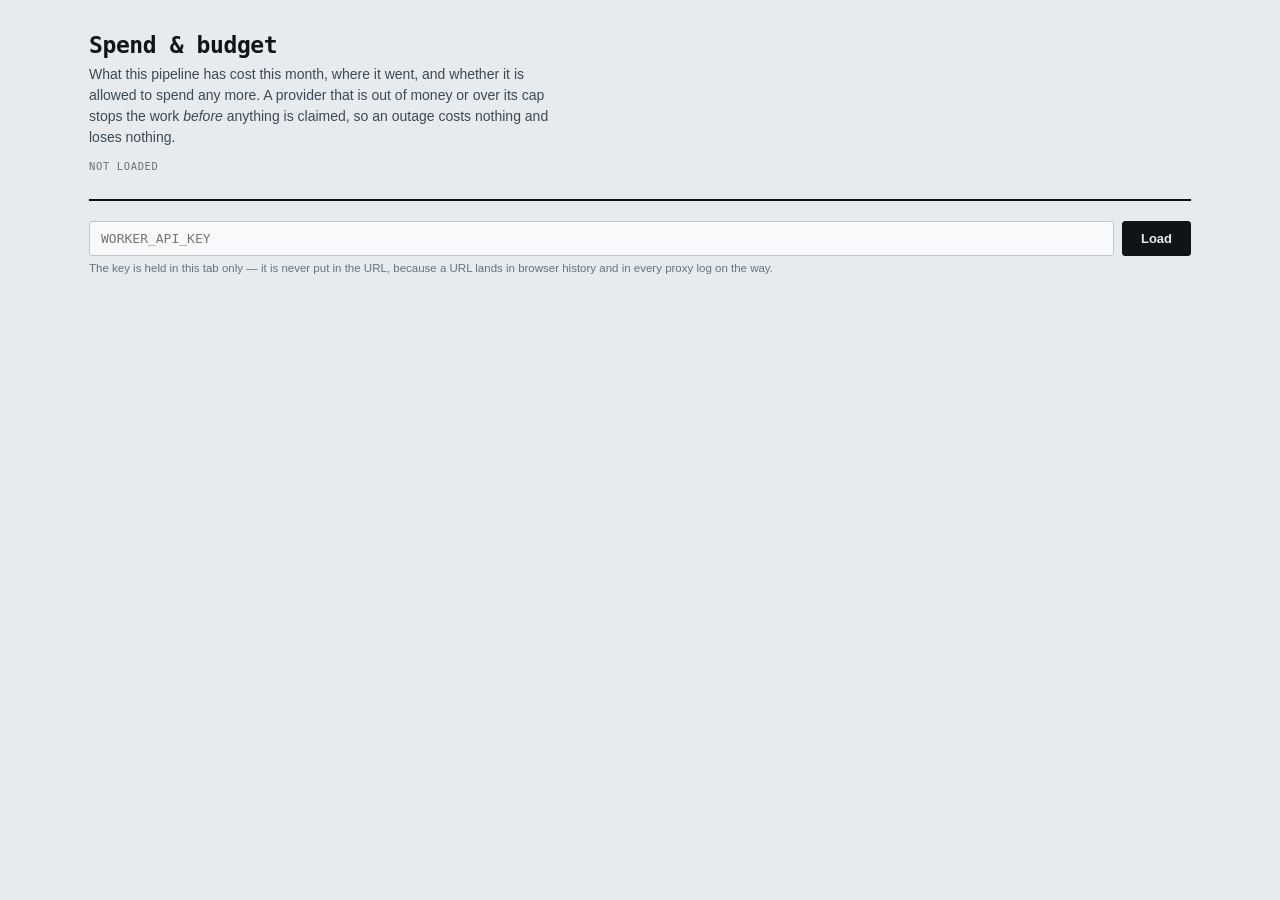
<file: services/worker/app/static/spend.html>
<!doctype html>
<html lang="en">
<head>
<meta charset="utf-8">
<meta name="viewport" content="width=device-width, initial-scale=1">
<title>TravelGate — spend &amp; budget</title>
<style>
  :root{
    --paper:#e7ebee; --surface:#f7f9fa; --surface-2:#dce3e8;
    --ink:#0e1418; --ink-2:#3d4a55; --ink-3:#66737e; --rule:#bfc8d0;
    --ok:#276f45; --warn:#8f6210; --crit:#a53222; --accent:#2b6ba7;
    --mono:"IBM Plex Mono",ui-monospace,SFMono-Regular,Menlo,Consolas,monospace;
    --sans:"IBM Plex Sans Condensed","Helvetica Neue",Arial,sans-serif;
  }
  @media (prefers-color-scheme:dark){
    :root{
      --paper:#0b1015; --surface:#141c23; --surface-2:#1d2731;
      --ink:#e3e9ee; --ink-2:#a8b5bf; --ink-3:#7d8a95; --rule:#2b3641;
      --ok:#51b57c; --warn:#d4a442; --crit:#e4735f; --accent:#74ade0;
    }
  }
  *{box-sizing:border-box}
  body{background:var(--paper);color:var(--ink);font-family:var(--sans);
       margin:0;padding:0 0 70px;-webkit-font-smoothing:antialiased}
  .wrap{max-width:1150px;margin:0 auto;padding:0 24px}
  header{border-bottom:2px solid var(--ink);padding:32px 0 16px}
  h1{font-family:var(--mono);font-size:23px;font-weight:600;margin:0 0 6px;letter-spacing:-.4px}
  .sub{color:var(--ink-2);font-size:14px;margin:0;max-width:62ch;line-height:1.5}
  .stamp{font-family:var(--mono);font-size:10.5px;color:var(--ink-3);
         letter-spacing:.06em;text-transform:uppercase;margin-top:12px}
  h2{font-family:var(--mono);font-size:11.5px;letter-spacing:.15em;text-transform:uppercase;
     color:var(--ink-3);border-top:1px solid var(--rule);padding-top:14px;
     margin:34px 0 14px;font-weight:500}
  .keyrow{display:flex;gap:8px;align-items:center;margin:20px 0 6px;flex-wrap:wrap}
  input{font-family:var(--mono);font-size:13px;padding:9px 11px;flex:1;min-width:240px;
        border:1px solid var(--rule);background:var(--surface);color:var(--ink);border-radius:3px}
  button{font-family:var(--sans);font-weight:600;font-size:13px;padding:9px 18px;
         border:1px solid var(--ink);background:var(--ink);color:var(--paper);
         border-radius:3px;cursor:pointer}
  button:hover{opacity:.88}
  .hint{font-size:11.5px;color:var(--ink-3);margin:0 0 10px}
  .gate{display:grid;grid-template-columns:repeat(auto-fit,minmax(280px,1fr));gap:12px}
  .g{background:var(--surface);border:1px solid var(--rule);border-left:4px solid var(--ac);
     padding:14px 16px;display:flex;flex-direction:column;gap:7px}
  .g-h{display:flex;justify-content:space-between;align-items:baseline;gap:10px}
  .g-n{font-family:var(--mono);font-size:14px;color:var(--ink)}
  .g-s{font-family:var(--mono);font-size:10px;letter-spacing:.09em;text-transform:uppercase;
       color:var(--ac);border:1px solid var(--ac);border-radius:9px;padding:2px 8px;white-space:nowrap}
  .g-r{font-size:12.5px;color:var(--ink-2);line-height:1.45;margin:0}
  .bar{height:7px;background:var(--surface-2);border-radius:4px;overflow:hidden}
  .bar i{display:block;height:100%;background:var(--ac)}
  .g-f{font-family:var(--mono);font-size:11.5px;color:var(--ink-3);
       display:flex;justify-content:space-between;font-variant-numeric:tabular-nums}
  table{border-collapse:collapse;width:100%;background:var(--surface);
        border:1px solid var(--rule)}
  th{font-family:var(--mono);font-size:10px;letter-spacing:.11em;text-transform:uppercase;
     color:var(--ink-3);text-align:left;padding:10px 13px;border-bottom:1px solid var(--rule);
     font-weight:500}
  td{padding:9px 13px;border-bottom:1px solid var(--rule);font-size:12.5px;color:var(--ink-2)}
  tr:last-child td{border-bottom:none}
  .m{font-family:var(--mono);color:var(--ink)}
  .n{text-align:right;font-family:var(--mono);font-variant-numeric:tabular-nums;color:var(--ink)}
  tfoot td{border-top:2px solid var(--ink);background:var(--surface-2);font-weight:600}
  .scroll{overflow-x:auto}
  .err{background:var(--surface);border-left:4px solid var(--crit);padding:13px 16px;
       font-family:var(--mono);font-size:12.5px;color:var(--crit);white-space:pre-wrap}
  .empty{color:var(--ink-3);font-size:13px;padding:14px 0}
</style>
</head>
<body>
<div class="wrap">
  <header>
    <h1>Spend &amp; budget</h1>
    <p class="sub">What this pipeline has cost this month, where it went, and
      whether it is allowed to spend any more. A provider that is out of money
      or over its cap stops the work <em>before</em> anything is claimed, so an
      outage costs nothing and loses nothing.</p>
    <p class="stamp" id="stamp">not loaded</p>
  </header>

  <div class="keyrow">
    <input id="key" type="password" placeholder="WORKER_API_KEY" autocomplete="off">
    <button id="go">Load</button>
  </div>
  <p class="hint">The key is held in this tab only — it is never put in the URL,
     because a URL lands in browser history and in every proxy log on the way.</p>

  <div id="out"></div>
</div>

<script>
(function () {
  var out = document.getElementById("out");
  var stamp = document.getElementById("stamp");

  function esc(s) {
    return String(s == null ? "" : s).replace(/[&<>"]/g, function (c) {
      return { "&": "&amp;", "<": "&lt;", ">": "&gt;", '"': "&quot;" }[c];
    });
  }
  function money(v) {
    var n = Number(v || 0);
    return n.toFixed(n < 1 && n !== 0 ? 4 : 2);
  }

  function gateCards(gate) {
    if (!gate || !gate.length) return '<p class="empty">no providers configured</p>';
    return '<div class="gate">' + gate.map(function (g) {
      var ok = g.may_run;
      var pct = g.monthly_cap_usd
        ? Math.min(100, 100 * Number(g.spend_mtd_usd || 0) / Number(g.monthly_cap_usd))
        : 0;
      var col = ok ? (pct > 80 ? "var(--warn)" : "var(--ok)") : "var(--crit)";
      return '<div class="g" style="--ac:' + col + '">' +
        '<div class="g-h"><span class="g-n">' + esc(g.display_name || g.provider) + '</span>' +
        '<span class="g-s">' + (ok ? "running" : "stopped") + '</span></div>' +
        '<p class="g-r">' + esc(g.reason || (ok ? "within budget and funded" : "blocked")) + '</p>' +
        (g.monthly_cap_usd
          ? '<div class="bar"><i style="width:' + pct.toFixed(1) + '%"></i></div>' +
            '<div class="g-f"><span>$' + money(g.spend_mtd_usd) + ' spent</span>' +
            '<span>cap $' + money(g.monthly_cap_usd) + '</span></div>'
          : '<div class="g-f"><span>$' + money(g.spend_mtd_usd) + ' spent</span>' +
            '<span>no cap</span></div>') +
        (g.balance_usd != null
          ? '<div class="g-f"><span>provider balance</span><span>$' +
            money(g.balance_usd) + '</span></div>' : '') +
      '</div>';
    }).join("") + '</div>';
  }

  function providerTable(rows) {
    if (!rows || !rows.length) return '<p class="empty">nothing spent this month</p>';
    var total = 0, cap = 0;
    var body = rows.map(function (r) {
      total += Number(r.spend_mtd_usd || 0);
      cap += Number(r.monthly_cap_usd || 0);
      return "<tr><td class='m'>" + esc(r.display_name || r.provider) + "</td>" +
        "<td class='n'>" + money(r.spend_mtd_usd) + "</td>" +
        "<td class='n'>" + (r.monthly_cap_usd == null ? "—" : money(r.monthly_cap_usd)) + "</td>" +
        "<td class='n'>" + (r.remaining_usd == null ? "—" : money(r.remaining_usd)) + "</td>" +
        "<td class='n'>" + (r.pct_of_cap == null ? "—" : r.pct_of_cap + "%") + "</td>" +
        "<td class='n'>" + esc(r.units_mtd) + "</td></tr>";
    }).join("");
    return '<div class="scroll"><table><thead><tr><th>Provider</th>' +
      "<th class='n'>Spent</th><th class='n'>Cap</th><th class='n'>Left</th>" +
      "<th class='n'>Used</th><th class='n'>Calls</th></tr></thead><tbody>" +
      body + "</tbody><tfoot><tr><td>Total this month</td><td class='n'>" +
      money(total) + "</td><td class='n'>" + money(cap) +
      "</td><td class='n'>" + money(cap - total) + "</td><td></td><td></td>" +
      "</tr></tfoot></table></div>";
  }

  function componentTable(rows) {
    if (!rows || !rows.length) return '<p class="empty">nothing spent this month</p>';
    return '<div class="scroll"><table><thead><tr><th>Provider</th><th>Component</th>' +
      "<th class='n'>Calls</th><th class='n'>Failed</th><th class='n'>Output tok</th>" +
      "<th class='n'>Cached tok</th><th class='n'>Spent</th><th class='n'>At peak</th>" +
      "</tr></thead><tbody>" +
      rows.map(function (r) {
        return "<tr><td class='m'>" + esc(r.provider) + "</td>" +
          "<td class='m'>" + esc(r.component) + "</td>" +
          "<td class='n'>" + esc(r.calls) + "</td>" +
          "<td class='n'>" + esc(r.failed) + "</td>" +
          "<td class='n'>" + (r.output_tokens == null ? "—" : esc(r.output_tokens)) + "</td>" +
          "<td class='n'>" + (r.cached_tokens == null ? "—" : esc(r.cached_tokens)) + "</td>" +
          "<td class='n'>" + money(r.spend_usd) + "</td>" +
          "<td class='n'>" + esc(r.at_peak_rate) + "</td></tr>";
      }).join("") + "</tbody></table></div>";
  }

  function render(d) {
    var gate = d.gate || [], stopped = gate.filter(function (g) { return !g.may_run; });
    var html = "";
    if (stopped.length) {
      html += '<h2>Work is stopped</h2><div class="err">' +
        stopped.map(function (g) {
          return esc(g.display_name || g.provider) + ": " + esc(g.reason);
        }).join("\n") +
        "\n\nNothing has been claimed, so no job has lost an attempt and no data " +
        "is missing. Work resumes on its own once this clears.</div>";
    }
    html += "<h2>Can it spend?</h2>" + gateCards(gate);
    html += "<h2>This month, by provider</h2>" + providerTable(d.by_provider);
    html += "<h2>This month, by component</h2>" + componentTable(d.by_component);
    out.innerHTML = html;
    stamp.textContent = "loaded " + new Date().toISOString().replace("T", " ").slice(0, 19) + " UTC";
  }

  function load() {
    var key = document.getElementById("key").value.trim();
    if (!key) { out.innerHTML = '<div class="err">enter WORKER_API_KEY</div>'; return; }
    out.innerHTML = '<p class="empty">loading…</p>';
    fetch("/budget/spend", { headers: { "X-API-Key": key } })
      .then(function (r) {
        if (!r.ok) throw new Error("HTTP " + r.status + " — " + r.statusText);
        return r.json();
      })
      .then(render)
      .catch(function (e) {
        out.innerHTML = '<div class="err">' + esc(e.message) + "</div>";
      });
  }

  document.getElementById("go").addEventListener("click", load);
  document.getElementById("key").addEventListener("keydown", function (e) {
    if (e.key === "Enter") load();
  });
})();
</script>
</body>
</html>
</file>
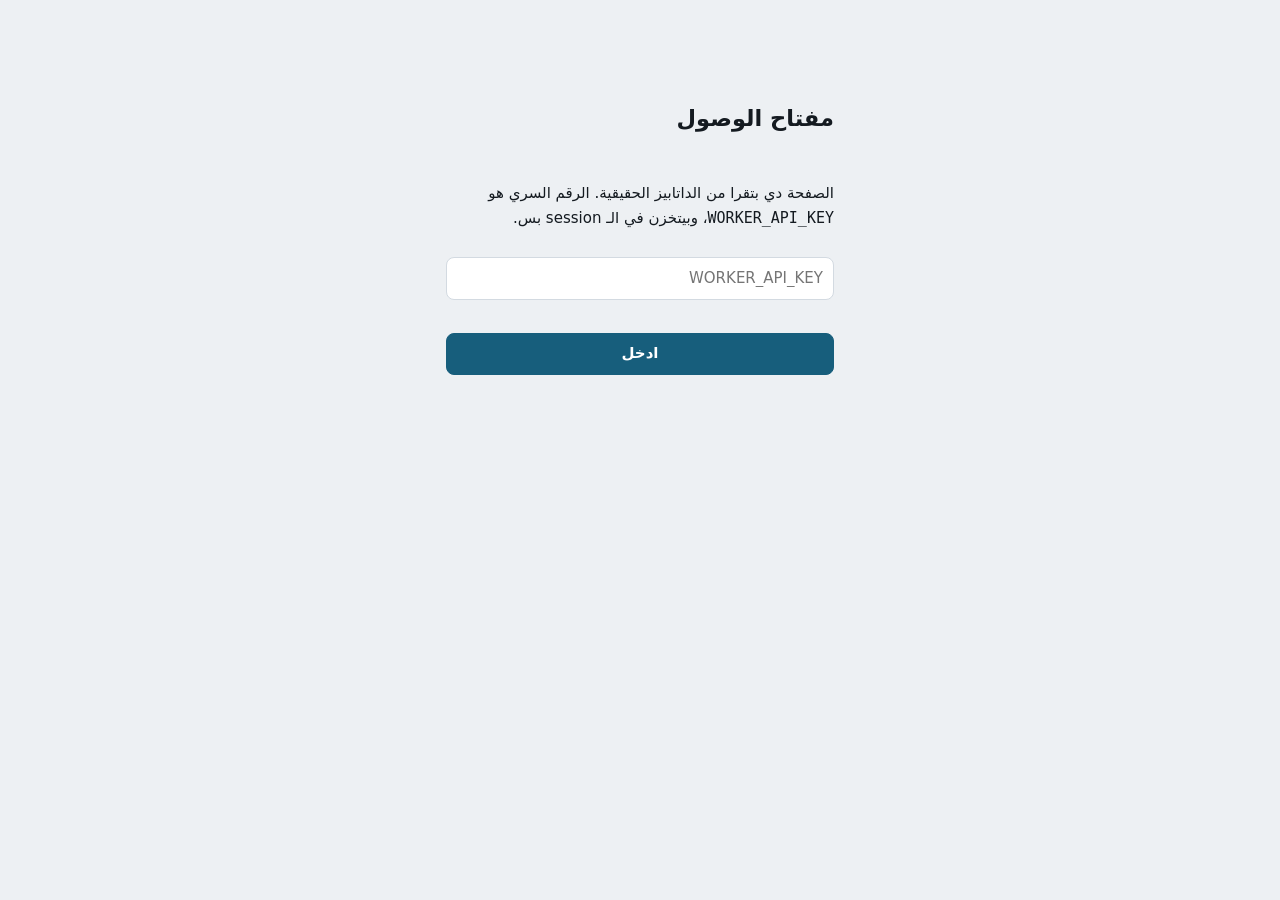
<file: services/worker/app/static/status.html>
<!doctype html>
<html lang="ar" dir="rtl">
<head>
<meta charset="utf-8">
<meta name="viewport" content="width=device-width, initial-scale=1">
<meta name="robots" content="noindex, nofollow">
<title>Customer 360 — حالة النظام</title>
<style>
/* One question per card: what is happening, why, what to do. Same tokens and
   key storage as /report, so a session open on one is open on the other. */
:root{
  --bg:#EDF0F3; --panel:#FFFFFF; --panel-2:#F5F7F9;
  --ink:#141A20; --ink-2:#3F4954; --muted:#6B7681; --line:#D3DAE1;
  --accent:#175E7C;
  --ok:#2A6B50; --ok-soft:#DBEBE2;
  --warn:#8A570A; --warn-soft:#F5EAD5;
  --bad:#9B342A; --bad-soft:#F6E1DE;
  --off:#55606B; --off-soft:#E6EAEE;
  --mono:ui-monospace,"Cascadia Mono","SF Mono",Consolas,"Courier New",monospace;
  --ui:"Segoe UI",system-ui,-apple-system,"Noto Sans Arabic","Helvetica Neue",sans-serif;
}
@media (prefers-color-scheme:dark){:root{
  --bg:#0F1317; --panel:#171D23; --panel-2:#1D242B;
  --ink:#E6EBF0; --ink-2:#B7C1CB; --muted:#84909C; --line:#2B343D;
  --accent:#69AECC;
  --ok:#6DBC94; --ok-soft:#152C22;
  --warn:#D5A155; --warn-soft:#30260F;
  --bad:#DE887C; --bad-soft:#371F1C;
  --off:#A3AEB9; --off-soft:#222A32;
}}
*{box-sizing:border-box}
html,body{margin:0}
body{background:var(--bg);color:var(--ink);font-family:var(--ui);font-size:15px;line-height:1.7}
.wrap{max-width:860px;margin:0 auto;padding:20px 16px 64px;display:flex;flex-direction:column;gap:14px}
header{display:flex;flex-wrap:wrap;align-items:center;justify-content:space-between;gap:10px;
  padding-bottom:12px;border-bottom:2px solid var(--ink)}
header h1{font-size:19px;margin:0;font-weight:650}
.meta{font-size:12.5px;color:var(--muted)}
nav a{color:var(--accent);font-weight:600;text-decoration:none;margin-inline-start:12px;font-size:13.5px}
.banner{border-radius:10px;padding:14px 16px;font-weight:650;font-size:16px}
.card{background:var(--panel);border:1px solid var(--line);border-inline-start:5px solid var(--line);
  border-radius:10px;padding:13px 16px;display:flex;flex-direction:column;gap:6px}
.head{display:flex;align-items:center;gap:10px;flex-wrap:wrap}
.head b{font-size:15.5px}
.pill{font-size:12px;font-weight:700;border-radius:999px;padding:1px 10px;white-space:nowrap}
.since{font-size:12px;color:var(--muted);margin-inline-start:auto}
.row{display:grid;grid-template-columns:4.2em minmax(0,1fr);gap:8px;font-size:14px}
.row > span:first-child{color:var(--muted);font-size:12.5px;padding-top:2px}
.fix{font-family:var(--mono);font-size:12.5px;background:var(--panel-2);border-radius:6px;padding:4px 8px;
  overflow-wrap:anywhere;direction:ltr;text-align:left;unicode-bidi:plaintext}
.s-fail{border-inline-start-color:var(--bad)} .s-fail .pill,.b-fail{background:var(--bad-soft);color:var(--bad)}
.s-error{border-inline-start-color:var(--bad)} .s-error .pill,.b-error{background:var(--bad-soft);color:var(--bad)}
.s-warn{border-inline-start-color:var(--warn)} .s-warn .pill,.b-warn{background:var(--warn-soft);color:var(--warn)}
.s-off{border-inline-start-color:var(--off)} .s-off .pill,.b-off{background:var(--off-soft);color:var(--off)}
.s-ok{border-inline-start-color:var(--ok)} .s-ok .pill,.b-ok{background:var(--ok-soft);color:var(--ok)}
#gate{max-width:420px;margin:80px auto;padding:0 16px;display:flex;flex-direction:column;gap:10px}
#gate input{font:inherit;padding:8px 10px;border:1px solid var(--line);border-radius:8px;background:var(--panel);color:var(--ink)}
#gate button,.again{font:inherit;font-weight:600;padding:7px 14px;border-radius:8px;border:1px solid var(--accent);
  background:var(--accent);color:#fff;cursor:pointer}
.err{color:var(--bad);font-size:13px;min-height:1em}
[hidden]{display:none!important}
</style>
</head>
<body>

<div id="gate">
  <h2>مفتاح الوصول</h2>
  <p>الصفحة دي بتقرا من الداتابيز الحقيقية. الرقم السري هو <code>WORKER_API_KEY</code>، وبيتخزن في الـ session بس.</p>
  <input type="password" id="key" placeholder="WORKER_API_KEY" autocomplete="off" spellcheck="false">
  <div class="err" id="gateErr"></div>
  <button id="enter">ادخل</button>
</div>

<div class="wrap" id="app" hidden>
  <header>
    <div>
      <h1>حالة النظام — الشاتات</h1>
      <div class="meta" id="stamp">—</div>
    </div>
    <nav><a href="report">التقرير</a><a href="spend">المصاريف</a></nav>
  </header>
  <div class="banner" id="banner"></div>
  <div id="checks" style="display:flex;flex-direction:column;gap:12px"></div>
  <div class="err" id="loadErr"></div>
</div>

<script>
"use strict";
const KEY_STORE = "c360_worker_key";
const REFRESH_MS = 60000;
const LABEL = {fail: "عطلان", error: "الفحص وقع", warn: "تحذير", off: "مقفول بإيد", ok: "تمام"};
const BANNER = {
  fail: "فيه حاجة واقعة دلوقتي — شوف الكروت الحمرا.",
  error: "فحص من الفحوصات نفسه مش شغال.",
  warn: "شغال، بس فيه حاجات محتاجة انتباه.",
  off: "كله شغال، وفيه جزء مقفول بإيد.",
  ok: "كله شغال.",
};
const $ = (id) => document.getElementById(id);
const esc = (s) => String(s ?? "").replace(/[&<>"]/g, (c) => ({"&":"&amp;","<":"&lt;",">":"&gt;",'"':"&quot;"}[c]));

function apiKey() { try { return sessionStorage.getItem(KEY_STORE) || ""; } catch { return ""; } }
function setKey(v) { try { v ? sessionStorage.setItem(KEY_STORE, v) : sessionStorage.removeItem(KEY_STORE); } catch {} }

async function fetchStatus() {
  const res = await fetch("status/data", {headers: {"X-API-Key": apiKey()}, cache: "no-store"});
  if (res.status === 401) throw Object.assign(new Error("المفتاح غلط"), {auth: true});
  if (!res.ok) throw new Error("الـ worker رجّع " + res.status + " — " + (await res.text()).slice(0, 200));
  return res.json();
}

function card(c) {
  const rows = [["إيه", c.what], ["ليه", c.why]]
    .filter(([, v]) => v)
    .map(([k, v]) => '<div class="row"><span>' + k + "</span><span>" + esc(v) + "</span></div>")
    .join("");
  const fix = c.fix ? '<div class="row"><span>الحل</span><span class="fix">' + esc(c.fix) + "</span></div>" : "";
  return '<div class="card s-' + esc(c.status) + '"><div class="head"><b>' + esc(c.title) +
    '</b><span class="pill">' + esc(LABEL[c.status] || c.status) + "</span>" +
    (c.since ? '<span class="since">آخر حركة: ' + esc(c.since) + "</span>" : "") +
    "</div>" + rows + fix + "</div>";
}

function render(s) {
  const t = new Date(s.generated_at);
  $("stamp").textContent = "اتحدّث " + t.toLocaleTimeString("ar-EG", {timeZone: "Asia/Riyadh"}) +
    " بتوقيت الرياض · بيتحدّث لوحده كل دقيقة";
  const b = $("banner");
  b.className = "banner b-" + s.overall;
  b.textContent = BANNER[s.overall] || s.overall;
  $("checks").innerHTML = s.checks.map(card).join("");
}

async function load() {
  try {
    render(await fetchStatus());
    $("loadErr").textContent = "";
    $("gate").hidden = true; $("app").hidden = false;
  } catch (e) {
    if (e.auth) { setKey(""); $("app").hidden = true; $("gate").hidden = false; $("gateErr").textContent = e.message; }
    else { $("loadErr").textContent = e.message; }
  }
}

$("enter").addEventListener("click", () => { setKey($("key").value.trim()); load(); });
$("key").addEventListener("keydown", (e) => { if (e.key === "Enter") $("enter").click(); });
if (apiKey()) load();
setInterval(() => { if (apiKey() && !document.hidden) load(); }, REFRESH_MS);
</script>
</body>
</html>
</file>
